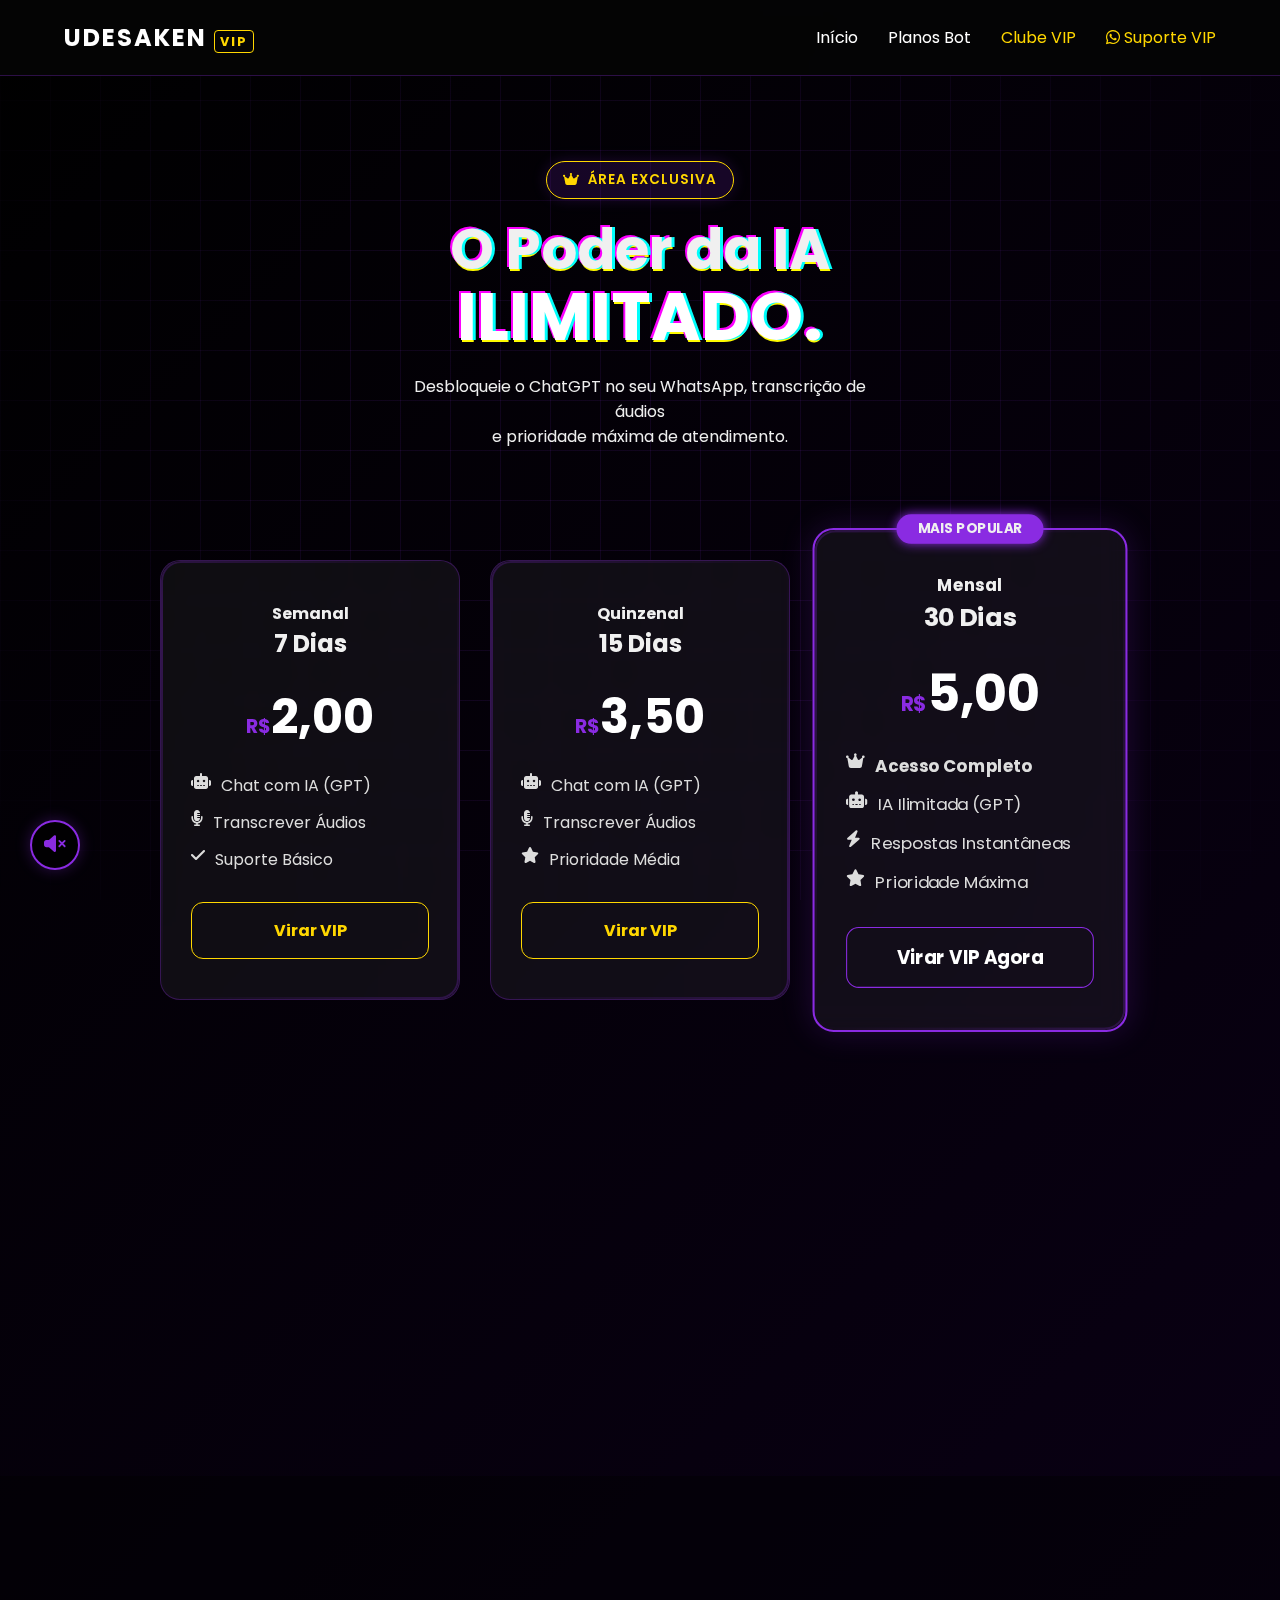
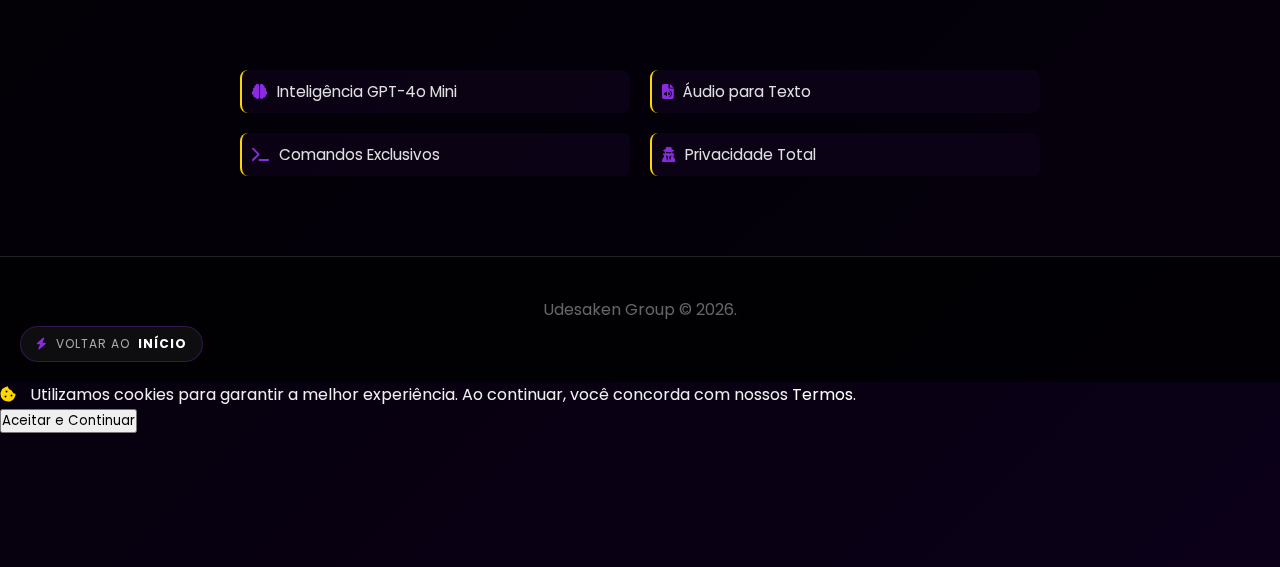
<file: index.html>
<!DOCTYPE html>
<html lang="pt-br">
<head>
    <meta charset="UTF-8">
    <meta name="viewport" content="width=device-width, initial-scale=1.0">
    <title>Clube VIP — Udesaken 2026</title>
    <link href="https://fonts.googleapis.com/css2?family=Poppins:wght@300;400;600;700&display=swap" rel="stylesheet">
    <link rel="stylesheet" href="https://cdnjs.cloudflare.com/ajax/libs/font-awesome/6.4.0/css/all.min.css">
    
    <link rel="stylesheet" href="../style.css">

    <meta name="theme-color" content="#FFD700">
</head>
<body>

    <header>
        <div class="logo">
            <a href="/">Udesaken <span style="font-size:0.8rem; border:1px solid #FFD700; color: #FFD700; padding: 2px 5px; border-radius: 4px;">VIP</span></a>
        </div>
        <nav>
            <ul class="nav-links">
                <div class="close-btn-mobile"><i class="fas fa-times"></i></div>
                <li><a href="/">Início</a></li>
                <li><a href="/planos">Planos Bot</a></li>
                <li><a href="/vip" class="active" style="color: #FFD700;">Clube VIP</a></li>
                <li><a href="https://wa.me/447907210802" class="btn-header" style="border-color: #FFD700; color: #FFD700;"><i class="fab fa-whatsapp"></i> Suporte VIP</a></li>
            </ul>
            <div class="hamburger">
                <i class="fas fa-bars"></i>
            </div>
        </nav>
    </header>

    <section class="hero" style="min-height: 60vh; padding-top: 100px;">
        <div class="hero-content" style="text-align: center; width: 100%;">
            <div class="badge-news" style="margin: 0 auto 20px auto; border-color: #FFD700; color: #FFD700;">
                <i class="fas fa-crown"></i> Área Exclusiva
            </div>
            
            <h1 class="hidden delay-100">
                O Poder da IA<br>
                <span class="text-gold" style="font-size: 1.2em;">ILIMITADO.</span>
            </h1>
            
            <p class="hidden delay-200" style="margin: 0 auto 30px auto; color: #eee;">
                Desbloqueie o ChatGPT no seu WhatsApp, transcrição de áudios<br>
                e prioridade máxima de atendimento.
            </p>
        </div>
    </section>

    <section class="section-padding pricing-section" style="padding-top: 0;">
        
        <div class="pricing-grid">
            
            <div class="price-card vip-style hidden delay-100">
                <div class="price-header">
                    <h4>Semanal</h4>
                    <h2>7 Dias</h2>
                </div>
                <div class="price-value text-gold">
                    <span class="currency">R$</span>2,00
                </div>
                <ul class="price-features">
                    <li><i class="fas fa-robot text-gold"></i> Chat com IA (GPT)</li>
                    <li><i class="fas fa-microphone-alt text-gold"></i> Transcrever Áudios</li>
                    <li><i class="fas fa-check text-gold"></i> Suporte Básico</li>
                </ul>
                <a href="https://wa.me/447907210802?text=Ola%20Udesaken!%20Quero%20ser%20VIP%20Semanal" target="_blank" class="btn-price btn-vip">
                    Virar VIP
                </a>
            </div>

            <div class="price-card vip-style hidden delay-200">
                <div class="price-header">
                    <h4>Quinzenal</h4>
                    <h2>15 Dias</h2>
                </div>
                <div class="price-value text-gold">
                    <span class="currency">R$</span>3,50
                </div>
                <ul class="price-features">
                    <li><i class="fas fa-robot text-gold"></i> Chat com IA (GPT)</li>
                    <li><i class="fas fa-microphone-alt text-gold"></i> Transcrever Áudios</li>
                    <li><i class="fas fa-star text-gold"></i> Prioridade Média</li>
                </ul>
                <a href="https://wa.me/447907210802?text=Ola%20Udesaken!%20Quero%20ser%20VIP%20Quinzenal" target="_blank" class="btn-price btn-vip">
                    Virar VIP
                </a>
            </div>
            
            <div class="price-card popular gold-theme hidden delay-300" style="transform: scale(1.05);">
                <div class="badge badge-gold">Mais Popular</div>
                <div class="price-header">
                    <h4>Mensal</h4>
                    <h2>30 Dias</h2>
                </div>
                <div class="price-value text-gold">
                    <span class="currency">R$</span>5,00
                </div>
                <ul class="price-features">
                    <li><i class="fas fa-crown text-gold"></i> <strong>Acesso Completo</strong></li>
                    <li><i class="fas fa-robot text-gold"></i> IA Ilimitada (GPT)</li>
                    <li><i class="fas fa-bolt text-gold"></i> Respostas Instantâneas</li>
                    <li><i class="fas fa-star text-gold"></i> Prioridade Máxima</li>
                </ul>
                <a href="https://wa.me/447907210802?text=Ola%20Udesaken!%20Quero%20ser%20VIP%20Mensal" target="_blank" class="btn-price btn-glow-gold" style="font-size: 1.1rem;">
                    Virar VIP Agora
                </a>
            </div>

            <div class="price-card vip-style hidden delay-300" style="background: rgba(0,0,0,0.6);">
                <div class="card-icon" style="font-size: 2.5rem; color: #FFD700; margin-bottom: 20px;">
                    <i class="fas fa-gem"></i>
                </div>
                <h3 style="color: white; font-size: 1.3rem;">Por que VIP?</h3>
                <p style="font-size: 0.9rem; margin-top: 15px; line-height: 1.6;">
                    O Clube VIP não é apenas um plano, é uma experiência. Tenha o poder da IA mais avançada do mundo na palma da sua mão, sem limites e sem anúncios.
                </p>
            </div>

        </div>
    </section>

    <section class="section-padding" style="background: rgba(0,0,0,0.4);">
        <div class="section-header hidden">
            <h2 class="text-gold">Recursos de Elite</h2>
            <div class="line gold-line"></div>
        </div>
        <div class="premium-features" style="max-width: 800px; margin: 0 auto; display: grid; grid-template-columns: 1fr 1fr; gap: 20px;">
            <li style="border-left-color: #FFD700;"><i class="fas fa-brain text-gold"></i> Inteligência GPT-4o Mini</li>
            <li style="border-left-color: #FFD700;"><i class="fas fa-file-audio text-gold"></i> Áudio para Texto</li>
            <li style="border-left-color: #FFD700;"><i class="fas fa-terminal text-gold"></i> Comandos Exclusivos</li>
            <li style="border-left-color: #FFD700;"><i class="fas fa-user-secret text-gold"></i> Privacidade Total</li>
        </div>
    </section>

    <footer>
        <div style="margin-bottom: 20px;">
            <p>Udesaken Group &copy; 2026.</p>
        </div>
        <a href="/" class="powered-badge">
            <i class="fas fa-bolt"></i> Voltar ao <strong>Início</strong>
        </a>
    </footer>

    <div id="cookieBanner" class="cookie-consent">
        <div class="cookie-text">
            <i class="fas fa-cookie-bite" style="color: #FFD700; margin-right: 10px;"></i>
            Utilizamos cookies para garantir a melhor experiência. Ao continuar, você concorda com nossos <a href="/termos">Termos</a>.
        </div>
        <button id="btnAccept" class="btn-accept">Aceitar e Continuar</button>
    </div>

    <div class="music-widget">
        <audio id="bg-audio" loop>
            <source src="../musicusk.mp3?v=2" type="audio/mpeg">
        </audio>
        <div class="music-btn" onclick="toggleMusic()" title="Ligar Som">
            <div class="waves"><span></span><span></span><span></span><span></span></div>
            <i class="fas fa-volume-mute" id="music-icon"></i>
        </div>
    </div>

    <script type="module" src="../script.js"></script>
    
    <script>
        // --- 1. LÓGICA DO MENU ---
        const hamburger = document.querySelector('.hamburger');
        const navLinks = document.querySelector('.nav-links');
        const closeBtn = document.querySelector('.close-btn-mobile');
        
        if(hamburger) hamburger.addEventListener('click', () => navLinks.classList.toggle('active'));
        if(closeBtn) closeBtn.addEventListener('click', () => navLinks.classList.remove('active'));
        
        // --- 2. ANIMAÇÕES ---
        const observer = new IntersectionObserver((entries) => {
            entries.forEach((entry) => { if (entry.isIntersecting) entry.target.classList.add('show'); });
        });
        document.querySelectorAll('.hidden').forEach((el) => observer.observe(el));

        // --- 3. COOKIES ---
        const cookieBanner = document.getElementById('cookieBanner');
        const btnAccept = document.getElementById('btnAccept');

        if (!localStorage.getItem('udesaken_cookies')) {
            setTimeout(() => {
                if(cookieBanner) cookieBanner.classList.add('active');
            }, 2000);
        }

        if(btnAccept) {
            btnAccept.addEventListener('click', () => {
                localStorage.setItem('udesaken_cookies', 'accepted');
                if(cookieBanner) cookieBanner.classList.remove('active');
            });
        }

        // --- 4. MÚSICA (Cópia da lógica principal para garantir funcionamento) ---
        window.toggleMusic = function() {
            const audio = document.getElementById('bg-audio');
            const btn = document.querySelector('.music-btn');
            const icon = document.getElementById('music-icon');
            
            if(!audio) return;

            try { audio.volume = 0.3; } catch (e) {}

            if (audio.paused) {
                audio.play().then(() => {
                    btn.classList.add('playing');
                    btn.title = "Pausar";
                    if(icon) icon.className = ''; 
                }).catch(e => console.log("Interação necessária"));
            } else {
                audio.pause();
                btn.classList.remove('playing');
                btn.title = "Tocar";
                if(icon) icon.className = 'fas fa-volume-mute';
            }
        }
    </script>
</body>
</html>
</file>
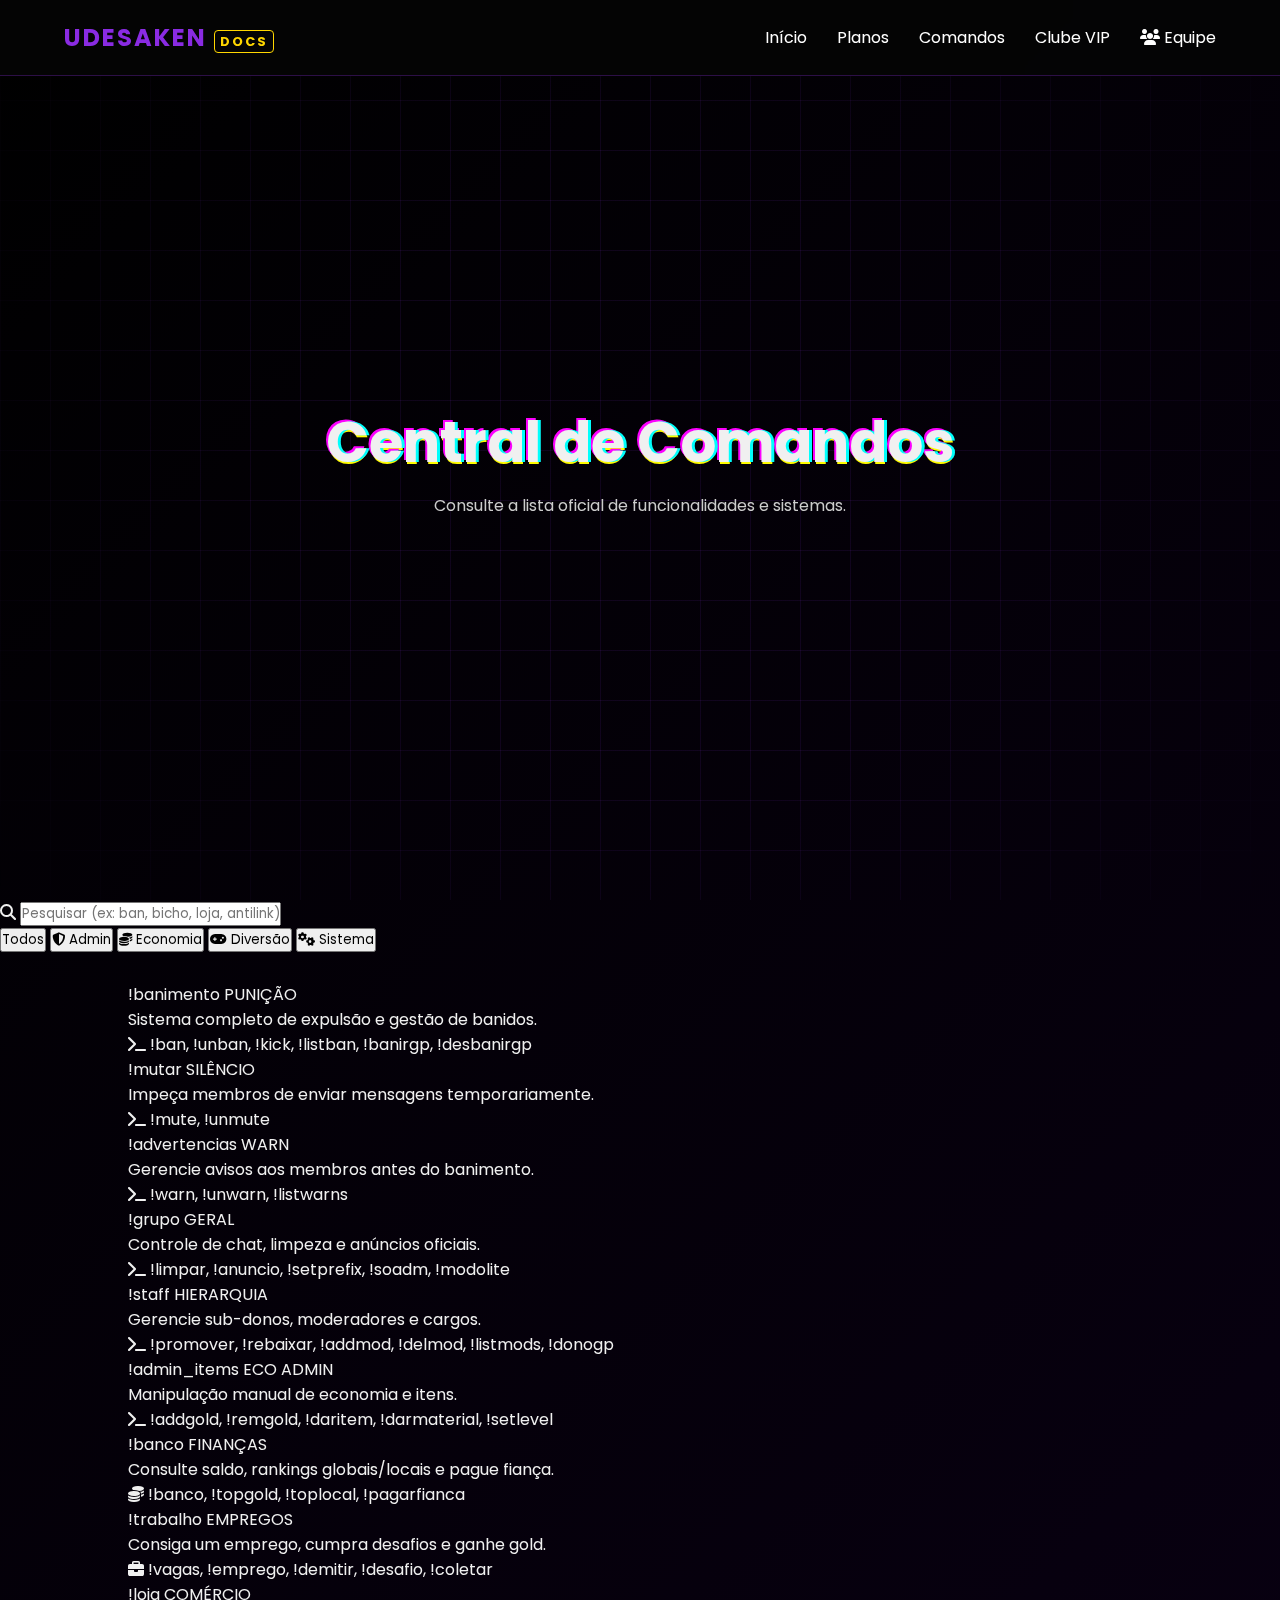
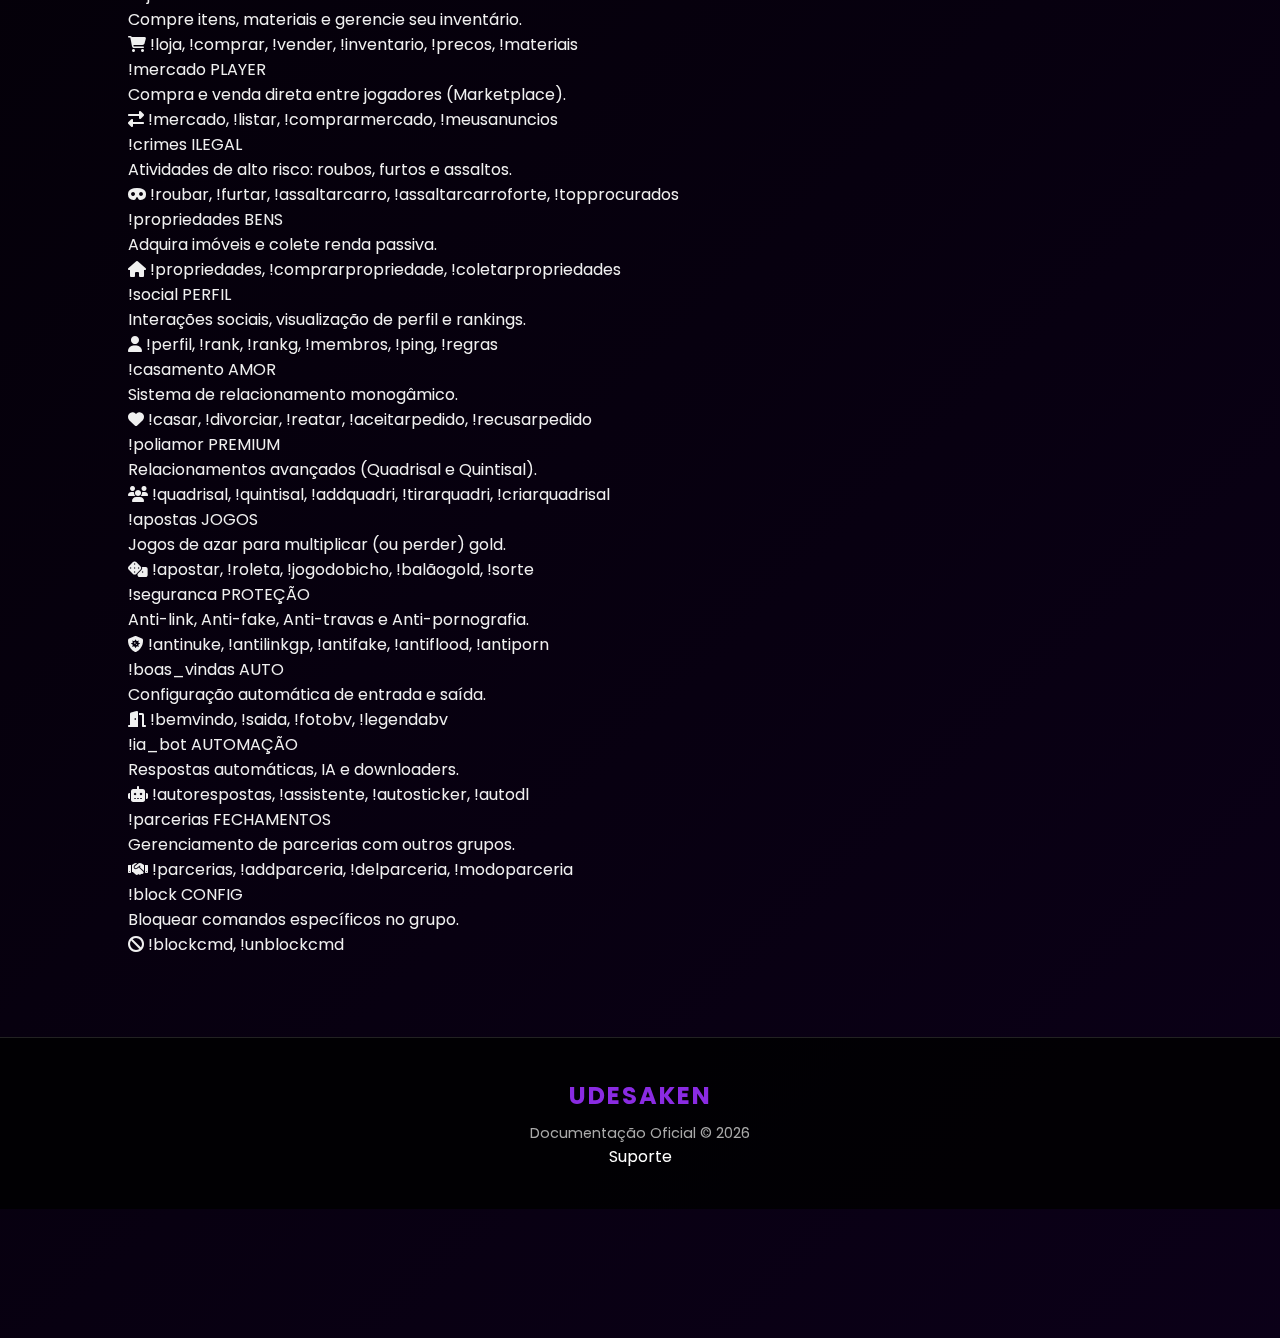
<file: comandos/index.html>
<!DOCTYPE html>
<html lang="pt-br">
<head>
    <meta charset="UTF-8">
    <meta name="viewport" content="width=device-width, initial-scale=1.0">
    <title>Comandos — Udesaken 2026</title>
    
    <link rel="icon" type="image/png" href="../udesaken-main.png">
    <link href="https://fonts.googleapis.com/css2?family=Poppins:wght@300;400;600;700&display=swap" rel="stylesheet">
    <link rel="stylesheet" href="https://cdnjs.cloudflare.com/ajax/libs/font-awesome/6.4.0/css/all.min.css">

    <link rel="stylesheet" href="../style.css">

    <meta name="theme-color" content="#FFD700">
</head>
<body>

    <header>
        <div class="logo">
            Udesaken <span style="color:#FFD700; font-size:0.8rem; border:1px solid #FFD700; padding: 2px 5px; border-radius: 4px;">DOCS</span>
        </div>
        <nav>
            <ul class="nav-links">
                <div class="close-btn-mobile"><i class="fas fa-times"></i></div>
                
                <li><a href="/">Início</a></li>
                <li><a href="/planos">Planos</a></li>
                <li><a href="/comandos" class="active">Comandos</a></li>
                <li><a href="/vip">Clube VIP</a></li>
                
                <li>
                    <a href="/equipe" class="btn-team">
                        <i class="fas fa-users"></i> Equipe
                    </a>
                </li>
            </ul>
            <div class="hamburger">
                <i class="fas fa-bars"></i>
            </div>
        </nav>
    </header>

    <section class="hero hero-small">
       <div class="hero-content" style="text-align: center; margin: 0 auto; padding-top: 40px;">
            <h1 class="text-gradient-gold">Central de Comandos</h1>
            <p style="color: #ccc; max-width: 600px; margin: 10px auto;">
                Consulte a lista oficial de funcionalidades e sistemas.
            </p>
        </div> 
    </section>

    <section class="search-section">
        <div class="search-wrapper">
            <i class="fas fa-search search-icon"></i>
            <input type="text" id="cmdSearch" placeholder="Pesquisar (ex: ban, bicho, loja, antilink)...">
        </div>

        <div class="filter-buttons">
            <button class="btn-filter active" data-filter="all">Todos</button>
            <button class="btn-filter" data-filter="adm"><i class="fas fa-shield-alt"></i> Admin</button>
            <button class="btn-filter" data-filter="eco"><i class="fas fa-coins"></i> Economia</button>
            <button class="btn-filter" data-filter="fun"><i class="fas fa-gamepad"></i> Diversão</button>
            <button class="btn-filter" data-filter="sys"><i class="fas fa-cogs"></i> Sistema</button>
        </div>
    </section>

    <section class="section-padding" style="padding-top: 30px;">
        <div class="commands-grid" id="commandsContainer">

            <div class="cmd-card" data-category="adm">
                <div class="cmd-header">
                    <span class="cmd-prefix">!</span>banimento
                    <span class="badge-tag adm">PUNIÇÃO</span>
                </div>
                <p class="cmd-desc">Sistema completo de expulsão e gestão de banidos.</p>
                <div class="cmd-usage">
                    <i class="fas fa-terminal"></i> <code>!ban, !unban, !kick, !listban, !banirgp, !desbanirgp</code>
                </div>
            </div>

            <div class="cmd-card" data-category="adm">
                <div class="cmd-header">
                    <span class="cmd-prefix">!</span>mutar
                    <span class="badge-tag adm">SILÊNCIO</span>
                </div>
                <p class="cmd-desc">Impeça membros de enviar mensagens temporariamente.</p>
                <div class="cmd-usage">
                    <i class="fas fa-terminal"></i> <code>!mute, !unmute</code>
                </div>
            </div>

            <div class="cmd-card" data-category="adm">
                <div class="cmd-header">
                    <span class="cmd-prefix">!</span>advertencias
                    <span class="badge-tag adm">WARN</span>
                </div>
                <p class="cmd-desc">Gerencie avisos aos membros antes do banimento.</p>
                <div class="cmd-usage">
                    <i class="fas fa-terminal"></i> <code>!warn, !unwarn, !listwarns</code>
                </div>
            </div>

            <div class="cmd-card" data-category="adm">
                <div class="cmd-header">
                    <span class="cmd-prefix">!</span>grupo
                    <span class="badge-tag adm">GERAL</span>
                </div>
                <p class="cmd-desc">Controle de chat, limpeza e anúncios oficiais.</p>
                <div class="cmd-usage">
                    <i class="fas fa-terminal"></i> <code>!limpar, !anuncio, !setprefix, !soadm, !modolite</code>
                </div>
            </div>

            <div class="cmd-card" data-category="adm">
                <div class="cmd-header">
                    <span class="cmd-prefix">!</span>staff
                    <span class="badge-tag adm">HIERARQUIA</span>
                </div>
                <p class="cmd-desc">Gerencie sub-donos, moderadores e cargos.</p>
                <div class="cmd-usage">
                    <i class="fas fa-terminal"></i> <code>!promover, !rebaixar, !addmod, !delmod, !listmods, !donogp</code>
                </div>
            </div>

             <div class="cmd-card" data-category="adm">
                <div class="cmd-header">
                    <span class="cmd-prefix">!</span>admin_items
                    <span class="badge-tag adm">ECO ADMIN</span>
                </div>
                <p class="cmd-desc">Manipulação manual de economia e itens.</p>
                <div class="cmd-usage">
                    <i class="fas fa-terminal"></i> <code>!addgold, !remgold, !daritem, !darmaterial, !setlevel</code>
                </div>
            </div>

            <div class="cmd-card" data-category="eco">
                <div class="cmd-header">
                    <span class="cmd-prefix">!</span>banco
                    <span class="badge-tag eco">FINANÇAS</span>
                </div>
                <p class="cmd-desc">Consulte saldo, rankings globais/locais e pague fiança.</p>
                <div class="cmd-usage">
                    <i class="fas fa-coins"></i> <code>!banco, !topgold, !toplocal, !pagarfianca</code>
                </div>
            </div>

            <div class="cmd-card" data-category="eco">
                <div class="cmd-header">
                    <span class="cmd-prefix">!</span>trabalho
                    <span class="badge-tag eco">EMPREGOS</span>
                </div>
                <p class="cmd-desc">Consiga um emprego, cumpra desafios e ganhe gold.</p>
                <div class="cmd-usage">
                    <i class="fas fa-briefcase"></i> <code>!vagas, !emprego, !demitir, !desafio, !coletar</code>
                </div>
            </div>

            <div class="cmd-card" data-category="eco">
                <div class="cmd-header">
                    <span class="cmd-prefix">!</span>loja
                    <span class="badge-tag eco">COMÉRCIO</span>
                </div>
                <p class="cmd-desc">Compre itens, materiais e gerencie seu inventário.</p>
                <div class="cmd-usage">
                    <i class="fas fa-shopping-cart"></i> <code>!loja, !comprar, !vender, !inventario, !precos, !materiais</code>
                </div>
            </div>
            
            <div class="cmd-card" data-category="eco">
                <div class="cmd-header">
                    <span class="cmd-prefix">!</span>mercado
                    <span class="badge-tag eco">PLAYER</span>
                </div>
                <p class="cmd-desc">Compra e venda direta entre jogadores (Marketplace).</p>
                <div class="cmd-usage">
                    <i class="fas fa-exchange-alt"></i> <code>!mercado, !listar, !comprarmercado, !meusanuncios</code>
                </div>
            </div>

            <div class="cmd-card" data-category="eco">
                <div class="cmd-header">
                    <span class="cmd-prefix">!</span>crimes
                    <span class="badge-tag eco">ILEGAL</span>
                </div>
                <p class="cmd-desc">Atividades de alto risco: roubos, furtos e assaltos.</p>
                <div class="cmd-usage">
                    <i class="fas fa-mask"></i> <code>!roubar, !furtar, !assaltarcarro, !assaltarcarroforte, !topprocurados</code>
                </div>
            </div>

            <div class="cmd-card" data-category="eco">
                <div class="cmd-header">
                    <span class="cmd-prefix">!</span>propriedades
                    <span class="badge-tag eco">BENS</span>
                </div>
                <p class="cmd-desc">Adquira imóveis e colete renda passiva.</p>
                <div class="cmd-usage">
                    <i class="fas fa-home"></i> <code>!propriedades, !comprarpropriedade, !coletarpropriedades</code>
                </div>
            </div>

            <div class="cmd-card" data-category="fun">
                <div class="cmd-header">
                    <span class="cmd-prefix">!</span>social
                    <span class="badge-tag fun">PERFIL</span>
                </div>
                <p class="cmd-desc">Interações sociais, visualização de perfil e rankings.</p>
                <div class="cmd-usage">
                    <i class="fas fa-user"></i> <code>!perfil, !rank, !rankg, !membros, !ping, !regras</code>
                </div>
            </div>

            <div class="cmd-card" data-category="fun">
                <div class="cmd-header">
                    <span class="cmd-prefix">!</span>casamento
                    <span class="badge-tag fun">AMOR</span>
                </div>
                <p class="cmd-desc">Sistema de relacionamento monogâmico.</p>
                <div class="cmd-usage">
                    <i class="fas fa-heart"></i> <code>!casar, !divorciar, !reatar, !aceitarpedido, !recusarpedido</code>
                </div>
            </div>

            <div class="cmd-card" data-category="fun">
                <div class="cmd-header">
                    <span class="cmd-prefix">!</span>poliamor
                    <span class="badge-tag fun">PREMIUM</span>
                </div>
                <p class="cmd-desc">Relacionamentos avançados (Quadrisal e Quintisal).</p>
                <div class="cmd-usage">
                    <i class="fas fa-users"></i> <code>!quadrisal, !quintisal, !addquadri, !tirarquadri, !criarquadrisal</code>
                </div>
            </div>

            <div class="cmd-card" data-category="fun">
                <div class="cmd-header">
                    <span class="cmd-prefix">!</span>apostas
                    <span class="badge-tag fun">JOGOS</span>
                </div>
                <p class="cmd-desc">Jogos de azar para multiplicar (ou perder) gold.</p>
                <div class="cmd-usage">
                    <i class="fas fa-dice"></i> <code>!apostar, !roleta, !jogodobicho, !balãogold, !sorte</code>
                </div>
            </div>

            <div class="cmd-card" data-category="sys">
                <div class="cmd-header">
                    <span class="cmd-prefix">!</span>seguranca
                    <span class="badge-tag sys">PROTEÇÃO</span>
                </div>
                <p class="cmd-desc">Anti-link, Anti-fake, Anti-travas e Anti-pornografia.</p>
                <div class="cmd-usage">
                    <i class="fas fa-shield-virus"></i> <code>!antinuke, !antilinkgp, !antifake, !antiflood, !antiporn</code>
                </div>
            </div>

            <div class="cmd-card" data-category="sys">
                <div class="cmd-header">
                    <span class="cmd-prefix">!</span>boas_vindas
                    <span class="badge-tag sys">AUTO</span>
                </div>
                <p class="cmd-desc">Configuração automática de entrada e saída.</p>
                <div class="cmd-usage">
                    <i class="fas fa-door-open"></i> <code>!bemvindo, !saida, !fotobv, !legendabv</code>
                </div>
            </div>

            <div class="cmd-card" data-category="sys">
                <div class="cmd-header">
                    <span class="cmd-prefix">!</span>ia_bot
                    <span class="badge-tag sys">AUTOMAÇÃO</span>
                </div>
                <p class="cmd-desc">Respostas automáticas, IA e downloaders.</p>
                <div class="cmd-usage">
                    <i class="fas fa-robot"></i> <code>!autorespostas, !assistente, !autosticker, !autodl</code>
                </div>
            </div>

            <div class="cmd-card" data-category="sys">
                <div class="cmd-header">
                    <span class="cmd-prefix">!</span>parcerias
                    <span class="badge-tag sys">FECHAMENTOS</span>
                </div>
                <p class="cmd-desc">Gerenciamento de parcerias com outros grupos.</p>
                <div class="cmd-usage">
                    <i class="fas fa-handshake"></i> <code>!parcerias, !addparceria, !delparceria, !modoparceria</code>
                </div>
            </div>

            <div class="cmd-card" data-category="sys">
                <div class="cmd-header">
                    <span class="cmd-prefix">!</span>block
                    <span class="badge-tag sys">CONFIG</span>
                </div>
                <p class="cmd-desc">Bloquear comandos específicos no grupo.</p>
                <div class="cmd-usage">
                    <i class="fas fa-ban"></i> <code>!blockcmd, !unblockcmd</code>
                </div>
            </div>

        </div>
    </section>
            
    <footer>
        <div class="footer-container">
            <div class="footer-col">
                <div class="logo" style="margin-bottom: 10px;">Udesaken</div>
                <p style="color: #aaa; font-size: 0.9rem;">Documentação Oficial &copy; 2026</p>
            </div>
            <div class="footer-col">
                <a href="https://wa.me/447907210802" class="btn-team" style="justify-content:center;">Suporte</a>
            </div>
        </div>
    </footer>

    <script type="module" src="../script.js"></script>
    
    <script>
        document.addEventListener('DOMContentLoaded', () => {
            
            // --- MENU MOBILE ---
            const hamburger = document.querySelector('.hamburger');
            const navLinks = document.querySelector('.nav-links');
            const closeBtn = document.querySelector('.close-btn-mobile');

            if(hamburger) {
                hamburger.addEventListener('click', () => navLinks.classList.toggle('active'));
            }
            if(closeBtn) {
                closeBtn.addEventListener('click', () => navLinks.classList.remove('active'));
            }

            // --- BUSCA E FILTROS ---
            const searchInput = document.getElementById('cmdSearch');
            const filterBtns = document.querySelectorAll('.btn-filter');
            const cards = document.querySelectorAll('.cmd-card');

            // Clique no botão de categoria
            filterBtns.forEach(btn => {
                btn.addEventListener('click', () => {
                    // Remove active de todos
                    filterBtns.forEach(b => b.classList.remove('active'));
                    // Adiciona active no clicado
                    btn.classList.add('active');
                    
                    const filter = btn.getAttribute('data-filter');
                    filterCards(filter, searchInput.value);
                });
            });

            // Digitar na busca
            searchInput.addEventListener('input', (e) => {
                const activeBtn = document.querySelector('.btn-filter.active');
                const activeCategory = activeBtn ? activeBtn.getAttribute('data-filter') : 'all';
                filterCards(activeCategory, e.target.value);
            });

            function filterCards(category, searchText) {
                const text = searchText.toLowerCase();

                cards.forEach(card => {
                    const cardCat = card.getAttribute('data-category');
                    // Pega todo o texto do card (Título + Descrição + Códigos)
                    const cardContent = card.innerText.toLowerCase();
                    
                    const matchCategory = (category === 'all') || (cardCat === category);
                    const matchText = cardContent.includes(text);

                    if (matchCategory && matchText) {
                        card.style.display = 'block';
                        // Efeito suave ao aparecer
                        card.style.animation = 'fadeIn 0.4s ease';
                    } else {
                        card.style.display = 'none';
                    }
                });
            }
        });
    </script>
</body>
</html>
</file>
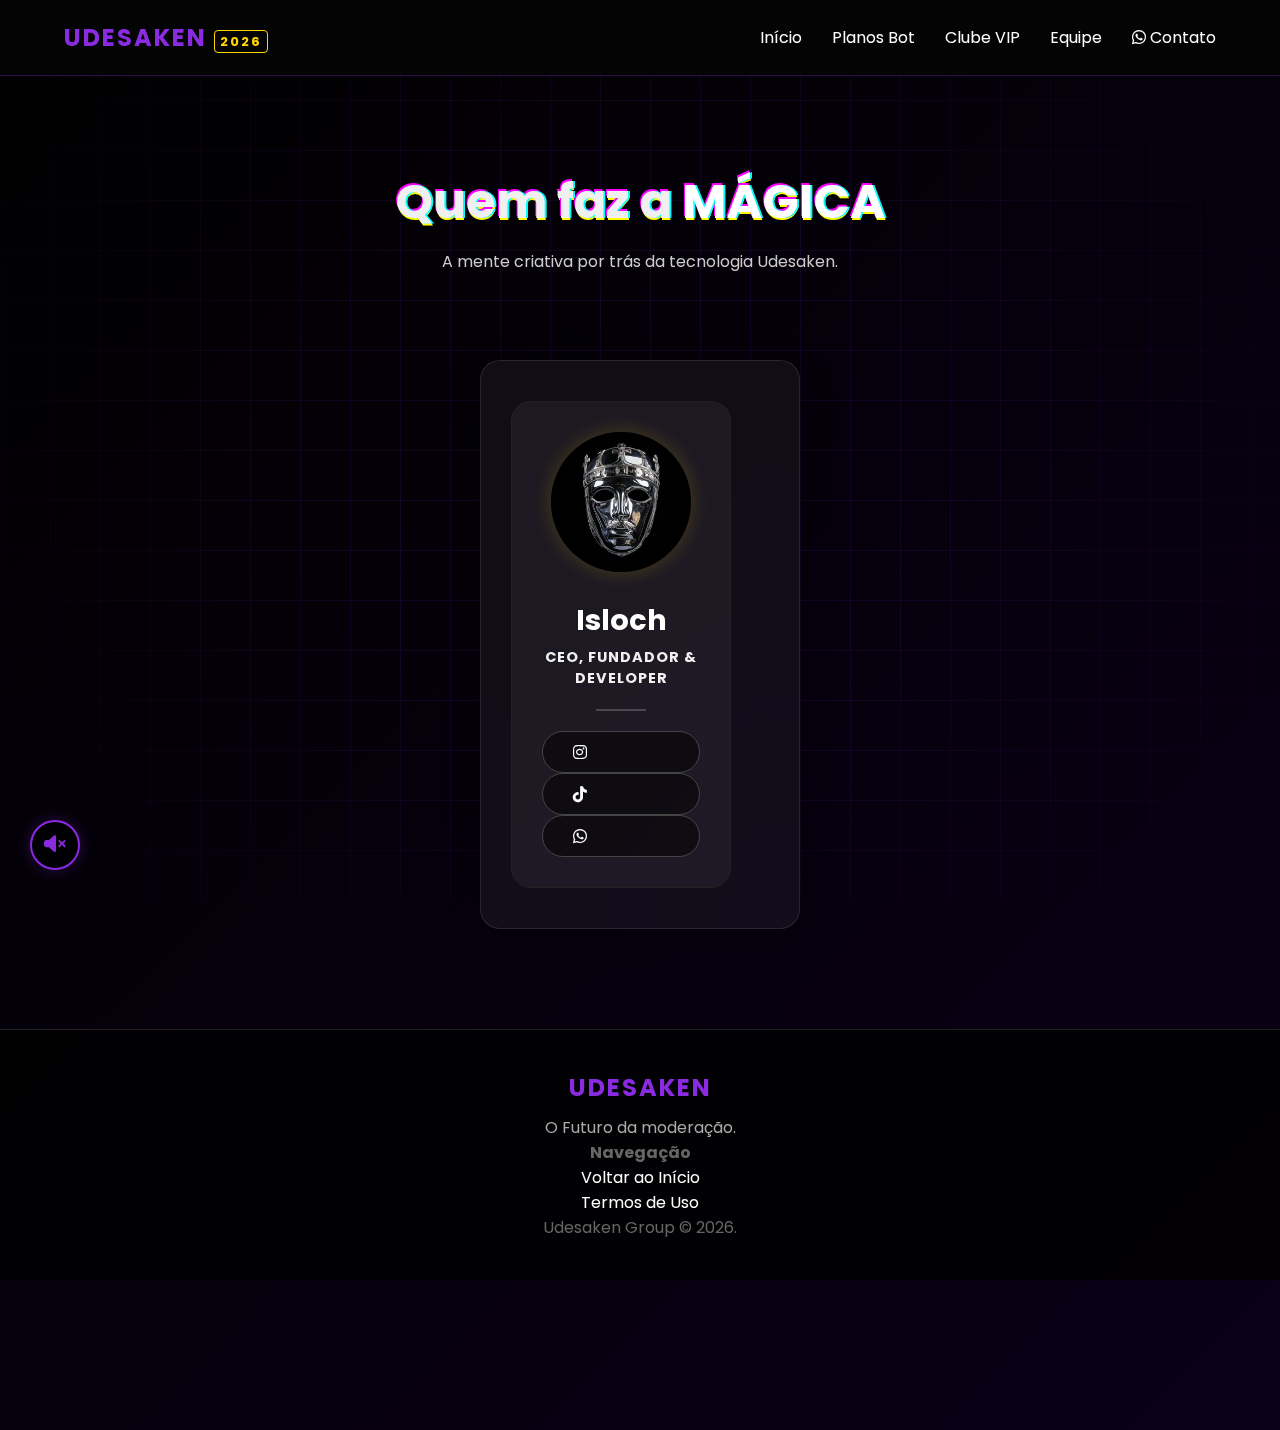
<file: equipe/index.html>
<!DOCTYPE html>
<html lang="pt-br">
<head>
    <meta charset="UTF-8">
    <meta name="viewport" content="width=device-width, initial-scale=1.0">
    <title>Equipe — Udesaken</title>
    
    <meta property="og:title" content="Equipe Udesaken">
    <meta property="og:description" content="Conheça a liderança por trás da tecnologia.">
    <meta property="og:image" content="https://udesaken.site/hero-poster.png">

    <link href="https://fonts.googleapis.com/css2?family=Poppins:wght@300;400;600;700&display=swap" rel="stylesheet">
    <link rel="stylesheet" href="https://cdnjs.cloudflare.com/ajax/libs/font-awesome/6.4.0/css/all.min.css">

    <link rel="icon" type="image/png" href="../hero-poster.png">
    <link rel="stylesheet" href="../style.css">

    <meta name="theme-color" content="#FFD700">
    
    <style>
        /* Ajuste fino para o Glassmorphism do cartão de equipe */
        .glass-card {
            background: rgba(255, 255, 255, 0.05); /* Vidro mais leve */
            backdrop-filter: blur(20px);
            -webkit-backdrop-filter: blur(20px);
            border: 1px solid rgba(255, 255, 255, 0.1);
            box-shadow: 0 8px 32px 0 rgba(0, 0, 0, 0.37);
            border-radius: 20px;
            transition: 0.4s ease;
        }
        .glass-card:hover {
            border-color: var(--gold);
            transform: translateY(-10px);
            box-shadow: 0 15px 40px rgba(255, 215, 0, 0.15);
            background: rgba(255, 255, 255, 0.08);
        }
    </style>
</head>
<body>

    <div class="new-year-particles">
        <span></span><span></span><span></span><span></span><span></span>
        <span></span><span></span><span></span><span></span><span></span>
    </div>

    <header>
        <div class="logo">
            Udesaken <span style="color:#FFD700; font-size:0.8rem; border:1px solid #FFD700; padding: 2px 5px; border-radius: 4px;">2026</span>
        </div>
        <nav>
            <ul class="nav-links">
                <div class="close-btn-mobile"><i class="fas fa-times"></i></div>
                <li><a href="../">Início</a></li>
                <li><a href="../planos">Planos Bot</a></li>
                <li><a href="../vip">Clube VIP</a></li>
                <li><a href="#" class="active">Equipe</a></li>
                <li><a href="https://wa.me/447907210802" class="btn-header"><i class="fab fa-whatsapp"></i> Contato</a></li>
            </ul>
            <div class="hamburger">
                <i class="fas fa-bars"></i>
            </div>
        </nav>
    </header>

    <section class="hero" style="min-height: 40vh; padding-top: 120px; flex-direction: column; justify-content: center; text-align: center;">
        <div class="hero-content" style="max-width: 800px;">
            <h1 class="hidden delay-100" style="font-size: 3rem;">
                Quem faz a <span class="text-gold">MÁGICA</span>
            </h1>
            <p class="hidden delay-200" style="margin-top: 10px; color: #ccc;">
                A mente criativa por trás da tecnologia Udesaken.
            </p>
        </div> 
    </section>

    <section class="section-padding" style="padding-top: 0; padding-bottom: 100px;">
        <div class="team-wrapper" style="justify-content: center;">
            
            <div class="glass-card hidden delay-300" style="width: 320px; padding: 40px 30px; text-align: center;">
                <div class="team-member">
                    <img src="../islo.jpg" alt="CEO Islo" class="team-photo" style="width: 140px; height: 140px; margin-bottom: 20px; border: 3px solid var(--gold); box-shadow: 0 0 20px rgba(255, 215, 0, 0.2);">
                    
                    <h2 style="color: white; font-size: 1.8rem; margin-bottom: 5px;">Isloch</h2>
                    <p class="text-gold" style="font-weight: 700; letter-spacing: 1px; font-size: 0.9rem; margin-bottom: 20px; text-transform: uppercase;">
                        CEO, Fundador & Developer
                    </p>
                    
                    <div style="width: 50px; height: 2px; background: rgba(255,255,255,0.2); margin: 0 auto 20px;"></div>

                    <div class="social-grid" style="gap: 15px;">
                        
                        <a href="https://instagram.com/isloch_" target="_blank" class="social-btn insta" title="Instagram">
                            <i class="fab fa-instagram"></i>
                        </a>
                        
                        <a href="https://tiktok.com/@isloch_" target="_blank" class="social-btn tiktok" title="TikTok">
                            <i class="fab fa-tiktok"></i>
                        </a>

                        <a href="https://wa.me/447907210802" target="_blank" class="social-btn whats" title="WhatsApp">
                            <i class="fab fa-whatsapp"></i>
                        </a>

                    </div>
                </div>
            </div>

        </div>
    </section>

    <footer>
        <div class="footer-container">
            <div class="footer-col">
                <div class="logo">Udesaken</div>
                <p style="color: #aaa; margin-top: 10px;">O Futuro da moderação.</p>
            </div>
            <div class="footer-col">
                <h4>Navegação</h4>
                <ul class="footer-links">
                    <li><a href="../">Voltar ao Início</a></li>
                    <li><a href="../termos">Termos de Uso</a></li>
                </ul>
            </div>
        </div>
        <div class="copyright">
            <p>Udesaken Group &copy; 2026.</p>
        </div>
    </footer>

    <div class="music-widget">
        <audio id="bg-audio" loop><source src="../musicusk.mp3" type="audio/mpeg"></audio>
        <div class="music-btn" onclick="toggleMusic()">
            <div class="waves"><span></span><span></span><span></span><span></span></div>
            <i class="fas fa-volume-mute" id="music-icon"></i>
        </div>
    </div>

    <script type="module" src="../script.js"></script>
    
    <script>
        document.addEventListener('DOMContentLoaded', () => {
            const hamburger = document.querySelector('.hamburger');
            const navLinks = document.querySelector('.nav-links');
            const closeBtn = document.querySelector('.close-btn-mobile');
            
            function toggleMenu() { navLinks.classList.toggle('active'); }
            if(hamburger) hamburger.addEventListener('click', toggleMenu);
            if(closeBtn) closeBtn.addEventListener('click', toggleMenu);

            const observer = new IntersectionObserver((entries) => {
                entries.forEach((entry) => {
                    if (entry.isIntersecting) entry.target.classList.add('show');
                });
            });
            document.querySelectorAll('.hidden').forEach((el) => observer.observe(el));
        });

        window.toggleMusic = function() {
            const audio = document.getElementById('bg-audio');
            const btn = document.querySelector('.music-btn');
            const icon = document.getElementById('music-icon');
            if(audio.paused) {
                audio.play(); btn.classList.add('playing'); icon.className = '';
            } else {
                audio.pause(); btn.classList.remove('playing'); icon.className = 'fas fa-volume-mute';
            }
        }
    </script>
</body>
</html>
</file>
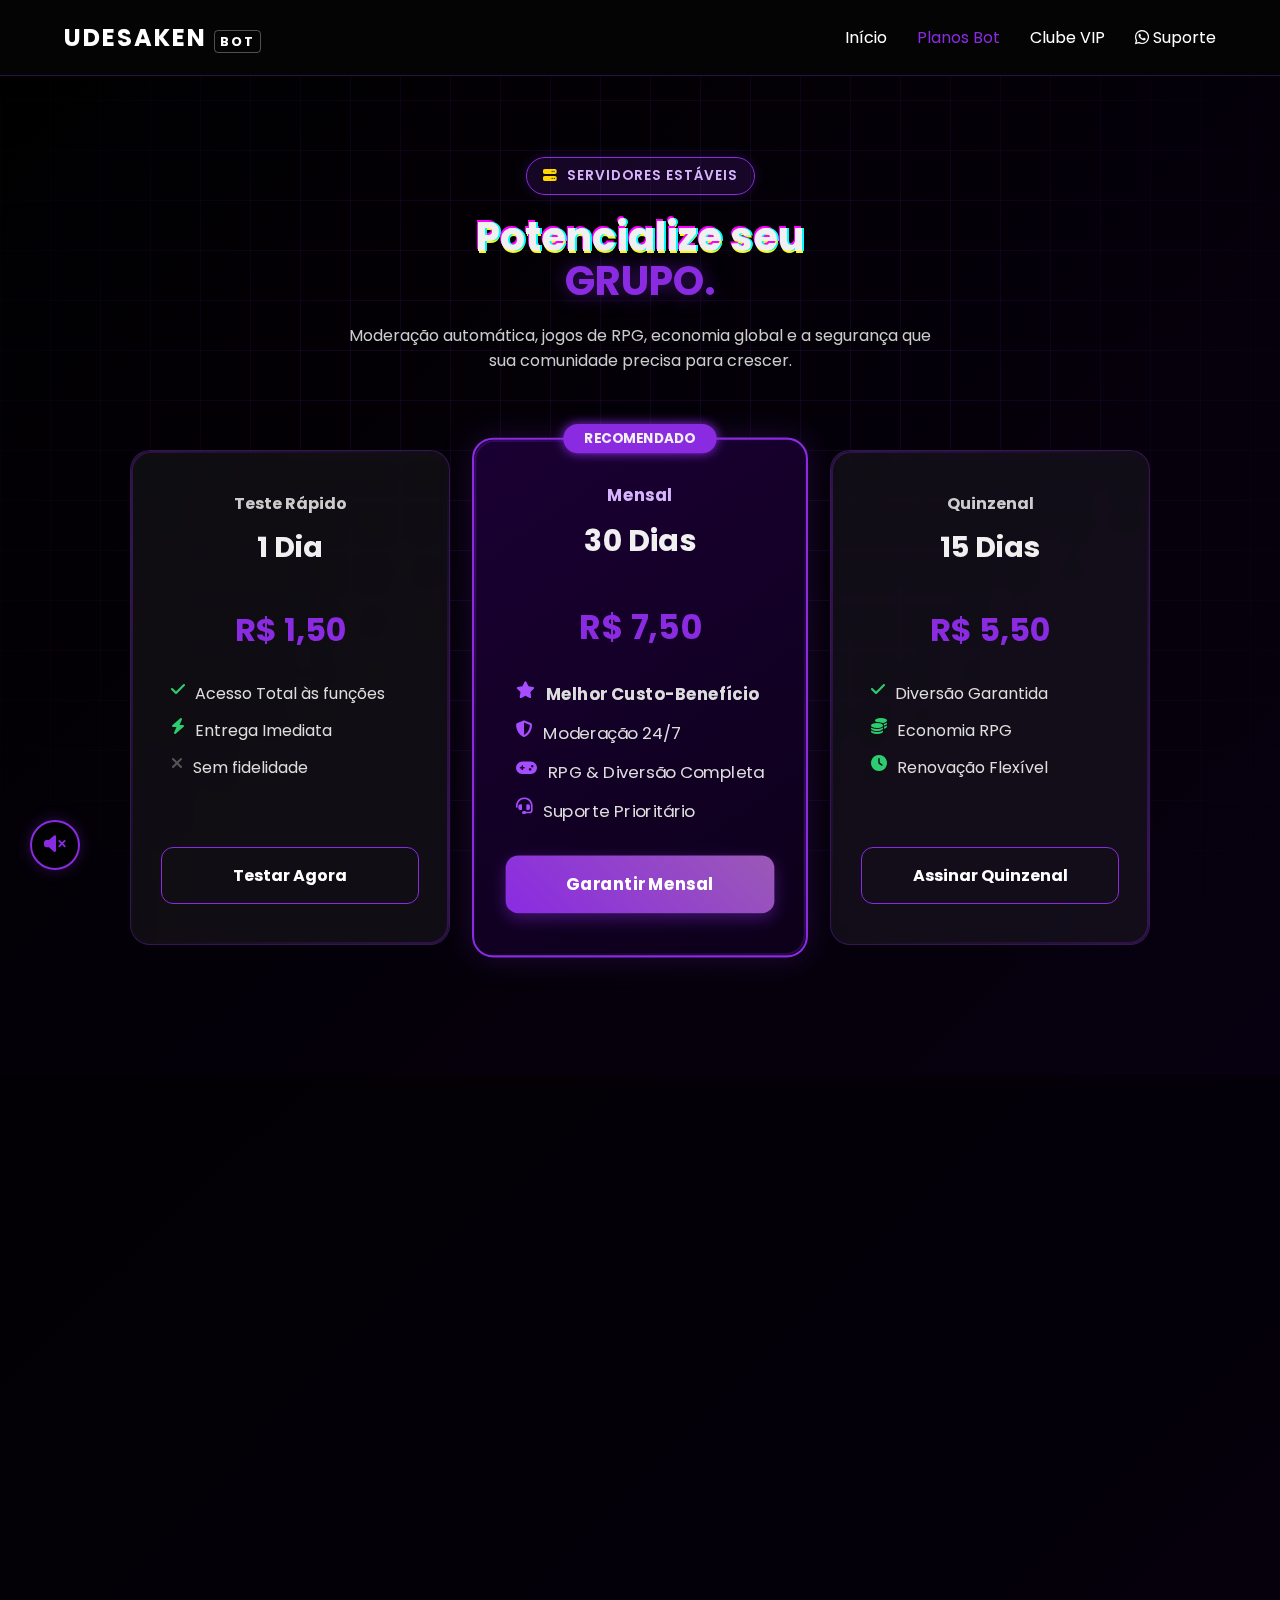
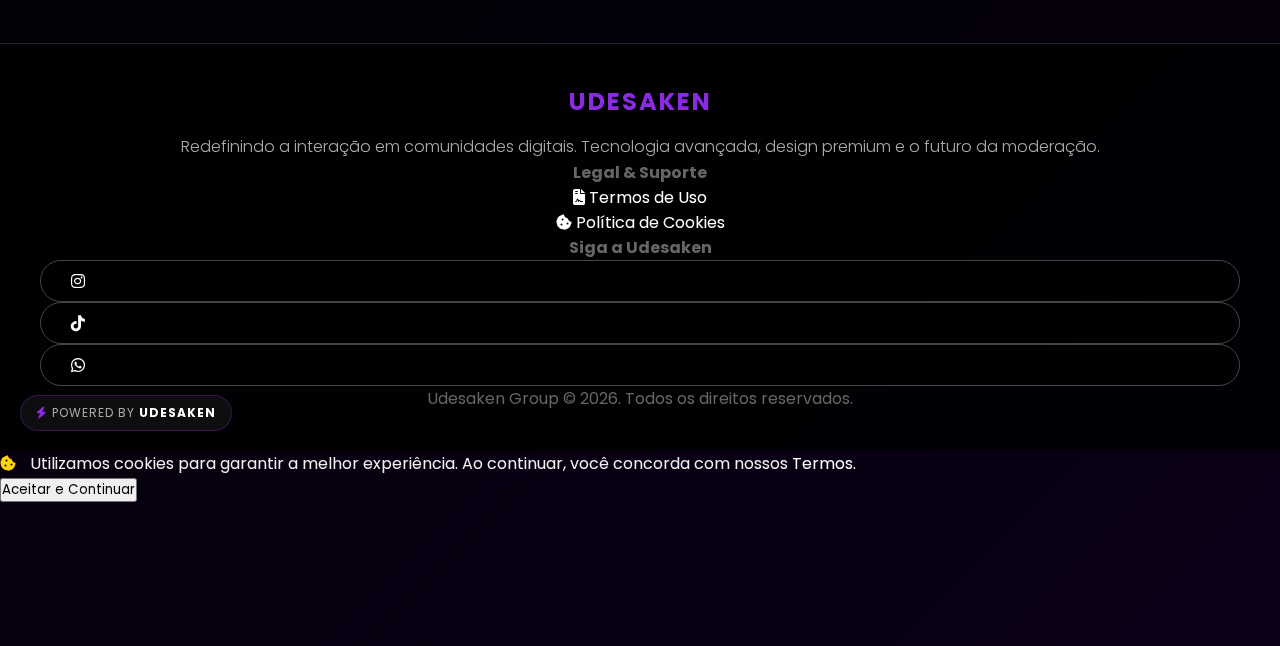
<file: planos/index.html>
<!DOCTYPE html>
<html lang="pt-br">
<head>
    <meta charset="UTF-8">
    <meta name="viewport" content="width=device-width, initial-scale=1.0">
    <title>Planos Bot — Udesaken 2026</title>
    
    <meta property="og:image" content="https://udesaken.site/udesaken-main.png">
    <meta property="og:image:width" content="1200">
    <meta property="og:image:height" content="630">
    <meta name="twitter:card" content="summary_large_image">
    <meta name="twitter:image" content="https://udesaken.site/udesaken-main.png">
    
    <link rel="icon" type="image/png" href="/udesaken-main.png">

    <link href="https://fonts.googleapis.com/css2?family=Poppins:wght@300;400;600;700&display=swap" rel="stylesheet">
    <link rel="stylesheet" href="https://cdnjs.cloudflare.com/ajax/libs/font-awesome/6.4.0/css/all.min.css">
    
    <link rel="stylesheet" href="../style.css">

    <meta name="theme-color" content="#8a2be2">
    
    <style>
        /* --- AJUSTES DE LAYOUT (Mantidos) --- */
        .pricing-grid {
            align-items: stretch; 
            flex-wrap: wrap;
            justify-content: center;
            gap: 30px;
        }

        .price-card {
            display: flex;
            flex-direction: column;
            justify-content: space-between;
            height: auto;
            min-height: 480px;
            width: 320px;
        }

        /* Badge removidos do CSS pois não são mais usados */

        .price-card.popular {
            transform: scale(1.05);
            z-index: 2;
            border-color: #8a2be2;
            box-shadow: 0 0 30px rgba(138, 43, 226, 0.2);
        }
        
        .btn-glow-purple {
            background: linear-gradient(45deg, #8a2be2, #9b59b6);
            border: none; color: white !important;
            box-shadow: 0 5px 15px rgba(138, 43, 226, 0.4);
        }
        .btn-glow-purple:hover {
            box-shadow: 0 10px 25px rgba(138, 43, 226, 0.7);
            transform: scale(1.05);
        }

        @media (max-width: 768px) {
            .price-card { width: 100%; min-height: auto; }
            .price-card.popular { transform: scale(1); }
        }
    </style>
</head>
<body>

    <header>
        <div class="logo">
            <a href="/">Udesaken <span style="font-size:0.8rem; border:1px solid rgba(255,255,255,0.3); padding: 2px 5px; border-radius: 4px;">BOT</span></a>
        </div>
        <nav>
            <ul class="nav-links">
                <div class="close-btn-mobile"><i class="fas fa-times"></i></div>
                <li><a href="/">Início</a></li>
                <li><a href="/planos" class="active" style="color: #8a2be2;">Planos Bot</a></li>
                <li><a href="/vip">Clube VIP</a></li>
                <li><a href="https://wa.me/447907210802" class="btn-header"><i class="fab fa-whatsapp"></i> Suporte</a></li>
            </ul>
            <div class="hamburger">
                <i class="fas fa-bars"></i>
            </div>
        </nav>
    </header>

    <section class="hero" style="min-height: 50vh; padding-top: 120px; padding-bottom: 40px;">
        <div class="hero-content" style="text-align: center; width: 100%; max-width: 800px; margin: 0 auto;">
            <div class="badge-news" style="margin: 0 auto 20px auto; border-color: #8a2be2; color: #d8b4fe;">
                <i class="fas fa-server"></i> Servidores Estáveis
            </div>
            
            <h1 class="hidden delay-100" style="font-size: 2.5rem;">
                Potencialize seu<br>
                <span style="color: #8a2be2; text-shadow: 0 0 20px rgba(138, 43, 226, 0.5);">GRUPO.</span>
            </h1>
            
            <p class="hidden delay-200" style="margin: 0 auto; color: #ccc; max-width: 600px;">
                Moderação automática, jogos de RPG, economia global e a segurança que sua comunidade precisa para crescer.
            </p>
        </div>
    </section>

    <section class="section-padding pricing-section" style="padding-top: 0;">
        <div class="pricing-grid">
            
            <div class="price-card hidden delay-100">
                <div>
                    <div class="price-header">
                        <h4 style="color:#ccc;">Teste Rápido</h4>
                        <h2 style="font-size: 1.8rem; margin: 10px 0;">1 Dia</h2>
                    </div>
                    <div class="price-value" style="color: #fff; margin-bottom: 20px;">
                        <span style="font-size: 2rem; font-weight: bold;">R$ 1,50</span>
                    </div>
                    <ul class="price-features" style="text-align: left; padding-left: 10px; color: #ddd;">
                        <li><i class="fas fa-check" style="color: #2ecc71;"></i> Acesso Total às funções</li>
                        <li><i class="fas fa-bolt" style="color: #2ecc71;"></i> Entrega Imediata</li>
                        <li><i class="fas fa-times" style="color:#555;"></i> Sem fidelidade</li>
                    </ul>
                </div>
                <a href="https://wa.me/447907210802?text=Ola%20Udesaken!%20Quero%20contratar%20o%20Teste%20(1%20Dia)" target="_blank" class="btn-price">
                    Testar Agora
                </a>
            </div>
            
            <div class="price-card popular hidden delay-200" style="background: linear-gradient(145deg, #1a0033, #0d001a);">
                <div class="badge" style="background: #8a2be2; position: absolute; top: -15px; left: 50%; transform: translateX(-50%); padding: 5px 20px; border-radius: 20px; font-weight: bold; font-size: 0.8rem; box-shadow: 0 0 10px #8a2be2;">Recomendado</div>
                <div>
                    <div class="price-header">
                        <h4 style="color: #d8b4fe;">Mensal</h4>
                        <h2 style="font-size: 1.8rem; margin: 10px 0;">30 Dias</h2>
                    </div>
                    <div class="price-value" style="color: #a64dff; margin-bottom: 20px;">
                        <span style="font-size: 2rem; font-weight: bold;">R$ 7,50</span>
                    </div>
                    <ul class="price-features" style="text-align: left; padding-left: 10px;">
                        <li><i class="fas fa-star" style="color: #a64dff;"></i> <strong>Melhor Custo-Benefício</strong></li>
                        <li><i class="fas fa-shield-alt" style="color: #a64dff;"></i> Moderação 24/7</li>
                        <li><i class="fas fa-gamepad" style="color: #a64dff;"></i> RPG & Diversão Completa</li>
                        <li><i class="fas fa-headset" style="color: #a64dff;"></i> Suporte Prioritário</li>
                    </ul>
                </div>
                <a href="https://wa.me/447907210802?text=Ola%20Udesaken!%20Quero%20contratar%20o%20Plano%20Mensal" target="_blank" class="btn-price btn-glow-purple">
                    Garantir Mensal
                </a>
            </div>

            <div class="price-card hidden delay-300">
                <div>
                    <div class="price-header">
                        <h4 style="color:#ccc;">Quinzenal</h4>
                        <h2 style="font-size: 1.8rem; margin: 10px 0;">15 Dias</h2>
                    </div>
                    <div class="price-value" style="color: #fff; margin-bottom: 20px;">
                        <span style="font-size: 2rem; font-weight: bold;">R$ 5,50</span>
                    </div>
                    <ul class="price-features" style="text-align: left; padding-left: 10px; color: #ddd;">
                        <li><i class="fas fa-check" style="color: #2ecc71;"></i> Diversão Garantida</li>
                        <li><i class="fas fa-coins" style="color: #2ecc71;"></i> Economia RPG</li>
                        <li><i class="fas fa-clock" style="color: #2ecc71;"></i> Renovação Flexível</li>
                    </ul>
                </div>
                <a href="https://wa.me/447907210802?text=Ola%20Udesaken!%20Quero%20contratar%20o%20Plano%20Quinzenal" target="_blank" class="btn-price">
                    Assinar Quinzenal
                </a>
            </div>

        </div>
    </section>

    <section class="section-padding" style="background: rgba(0,0,0,0.4); margin-top: 50px;">
        <div class="section-header hidden">
            <h2 style="color: #fff;">Dúvidas Comuns</h2>
            <div class="line" style="background: #8a2be2;"></div>
        </div>
        <div style="max-width: 800px; margin: 0 auto; color: #ccc;">
            <div class="faq-item hidden" style="margin-bottom: 20px; padding: 20px; background: rgba(255,255,255,0.05); border-radius: 10px; border: 1px solid rgba(255,255,255,0.1);">
                <h4 style="color: #d8b4fe; margin-bottom: 10px;"><i class="fas fa-question-circle"></i> Como funciona a entrega?</h4>
                <p>Assim que o pagamento é confirmado, você recebe o acesso ao bot e o tutorial de ativação diretamente no seu WhatsApp. É instantâneo.</p>
            </div>
            <div class="faq-item hidden delay-100" style="margin-bottom: 20px; padding: 20px; background: rgba(255,255,255,0.05); border-radius: 10px; border: 1px solid rgba(255,255,255,0.1);">
                <h4 style="color: #d8b4fe; margin-bottom: 10px;"><i class="fas fa-sync-alt"></i> Preciso reinstalar todo mês?</h4>
                <p>Não! Se você renovar antes do vencimento, o bot continua no grupo sem interrupções e sem perder nenhuma configuração.</p>
            </div>
        </div>
    </section>

    <footer>
        <div class="footer-container">
            <div class="footer-col">
                <div class="logo" style="margin-bottom: 15px;">Udesaken</div>
                <p style="color: #aaa; line-height: 1.6; font-weight: 300;">
                    Redefinindo a interação em comunidades digitais. Tecnologia avançada, design premium e o futuro da moderação.
                </p>
            </div>

            <div class="footer-col">
                <h4>Legal & Suporte</h4>
                <ul class="footer-links">
                    <li><a href="/termos"><i class="fas fa-file-contract"></i> Termos de Uso</a></li>
                    <li><a href="/cookies"><i class="fas fa-cookie-bite"></i> Política de Cookies</a></li>
                </ul>
            </div>

            <div class="footer-col">
                <h4>Siga a Udesaken</h4>
                <div class="social-grid">
                    <a href="https://instagram.com/udesakenofc" target="_blank" class="social-btn" title="Instagram">
                        <i class="fab fa-instagram"></i>
                    </a>
                    <a href="https://tiktok.com/@udesakenofc" target="_blank" class="social-btn" title="TikTok">
                        <i class="fab fa-tiktok"></i>
                    </a>
                    <a href="https://whatsapp.com/channel/0029VbBkK4U5kg77KBDyLC0a" target="_blank" class="social-btn" title="Canal WhatsApp">
                        <i class="fab fa-whatsapp"></i>
                    </a>
                </div>
            </div>
        </div>

        <div class="copyright">
            <p>Udesaken Group &copy; 2026. Todos os direitos reservados.</p>
            <a href="/" class="powered-badge" style="margin-top: 10px; display: inline-block;">
                <i class="fas fa-bolt"></i> Powered by <strong>Udesaken</strong>
            </a>
        </div>
    </footer>

    <div id="cookieBanner" class="cookie-consent">
        <div class="cookie-text">
            <i class="fas fa-cookie-bite" style="color: #FFD700; margin-right: 10px;"></i>
            Utilizamos cookies para garantir a melhor experiência. Ao continuar, você concorda com nossos <a href="/termos">Termos</a>.
        </div>
        <button id="btnAccept" class="btn-accept">Aceitar e Continuar</button>
    </div>

    <div class="music-widget">
        <audio id="bg-audio" loop>
            <source src="../musicusk.mp3?v=2" type="audio/mpeg">
        </audio>
        <div class="music-btn" onclick="toggleMusic()" title="Ligar Som">
            <div class="waves"><span></span><span></span><span></span><span></span></div>
            <i class="fas fa-volume-mute" id="music-icon"></i>
        </div>
    </div>

    <script type="module" src="../script.js"></script>

    <script>
        document.addEventListener('DOMContentLoaded', () => {
            
            // 1. MENU MOBILE
            const hamburger = document.querySelector('.hamburger');
            const navLinks = document.querySelector('.nav-links');
            const closeBtn = document.querySelector('.close-btn-mobile');
            const links = document.querySelectorAll('.nav-links a');

            function toggleMenu() { navLinks.classList.toggle('active'); }
            function closeMenu() { navLinks.classList.remove('active'); }

            if(hamburger) {
                const newHamburger = hamburger.cloneNode(true);
                hamburger.parentNode.replaceChild(newHamburger, hamburger);
                newHamburger.addEventListener('click', toggleMenu);
            }
            if(closeBtn) closeBtn.addEventListener('click', closeMenu);
            links.forEach(link => link.addEventListener('click', closeMenu));

            // 2. COOKIES (Padronizado)
            const cookieBanner = document.getElementById('cookieBanner');
            const btnAccept = document.getElementById('btnAccept');

            // Verifica se já aceitou (pode ser 'udesaken_cookies' ou 'cookiesAccepted', mantendo o padrão do arquivo original para evitar bugs)
            if (!localStorage.getItem('udesaken_cookies')) {
                setTimeout(() => { 
                    if(cookieBanner) cookieBanner.classList.add('active');
                }, 2000);
            }

            if(btnAccept) {
                btnAccept.addEventListener('click', () => {
                    localStorage.setItem('udesaken_cookies', 'accepted');
                    if(cookieBanner) cookieBanner.classList.remove('active');
                });
            }

            // 3. ANIMAÇÃO SCROLL
            const observer = new IntersectionObserver((entries) => {
                entries.forEach((entry) => { if (entry.isIntersecting) entry.target.classList.add('show'); });
            });
            document.querySelectorAll('.hidden').forEach((el) => observer.observe(el));
        });

    </script>
</body>
</html>
</file>
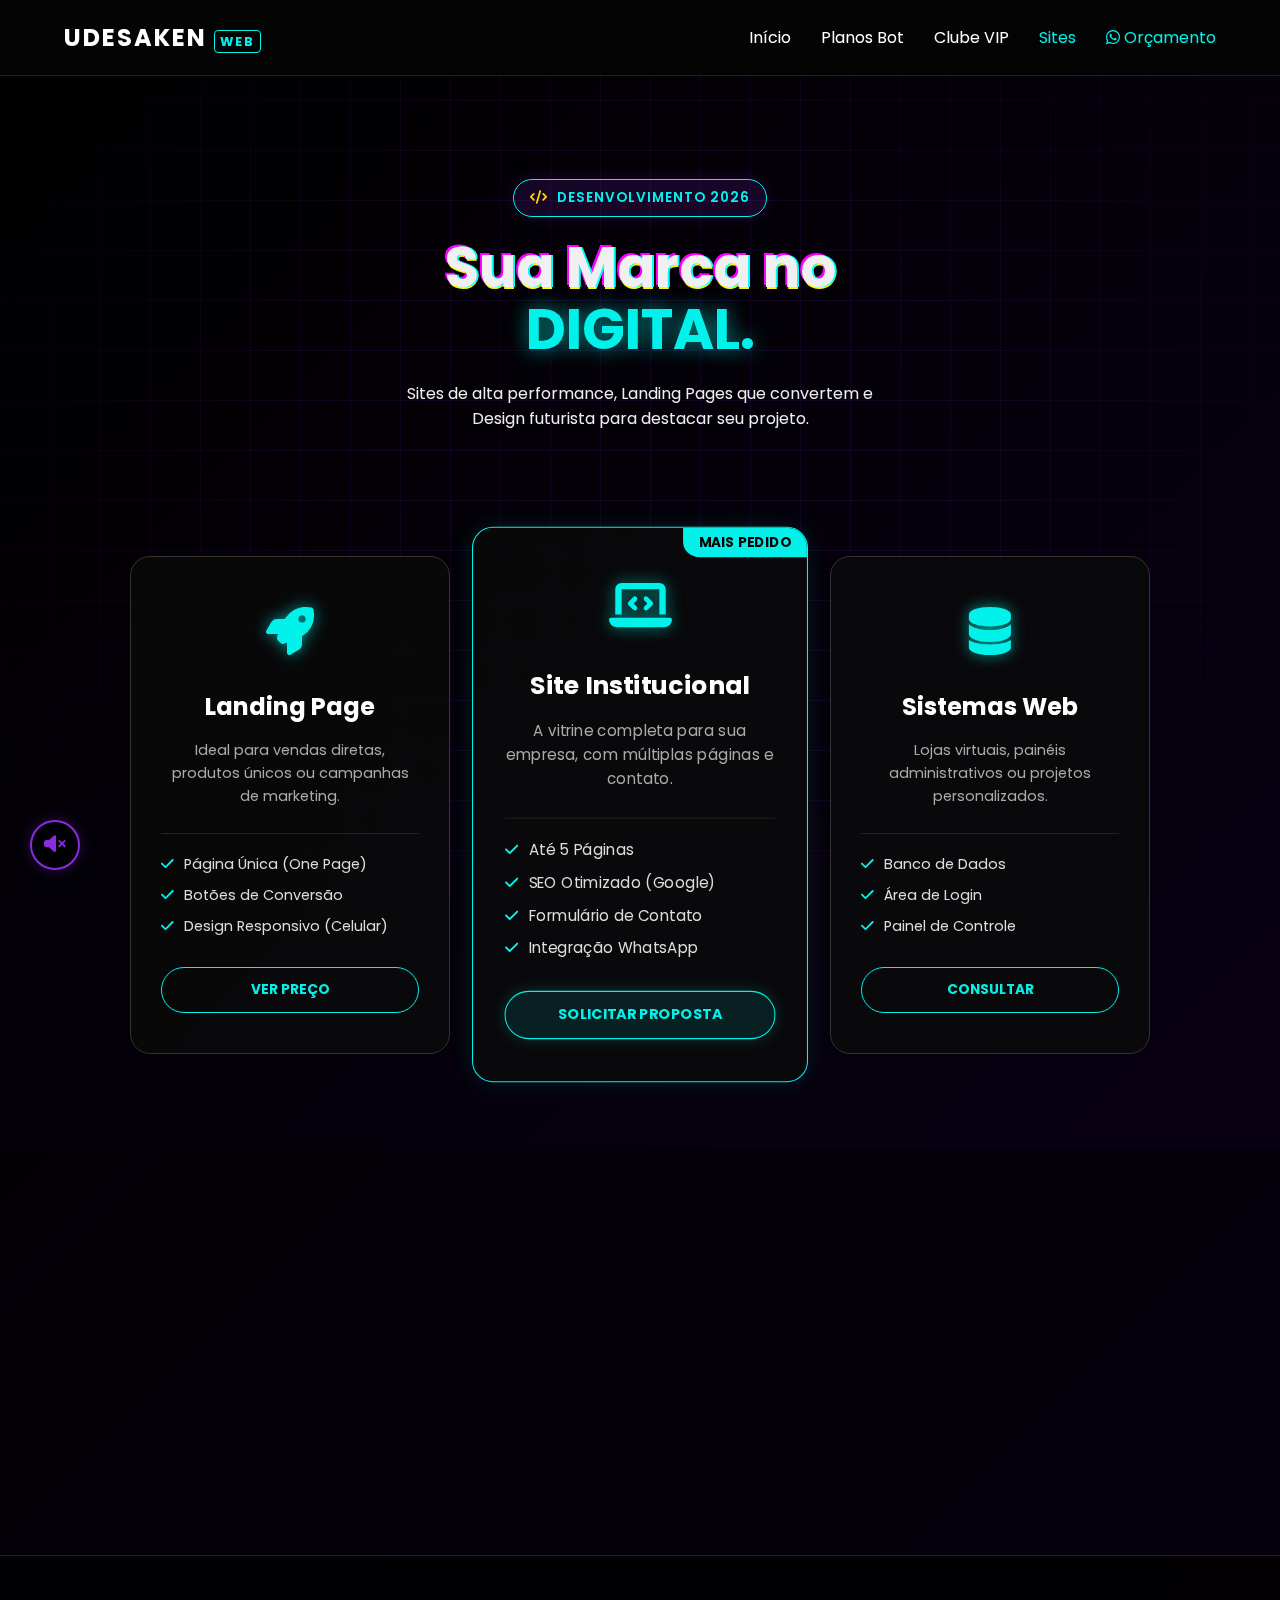
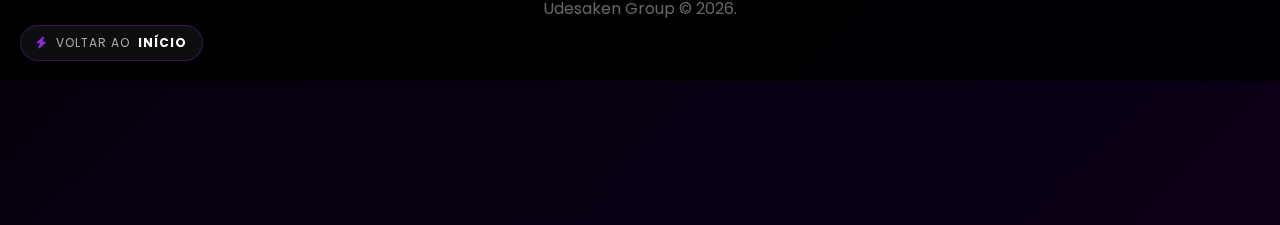
<file: sites/index.html>
<!DOCTYPE html>
<html lang="pt-br">
<head>
    <meta charset="UTF-8">
    <meta name="viewport" content="width=device-width, initial-scale=1.0">
    <title>Web Studio — Udesaken 2026</title>
    <link href="https://fonts.googleapis.com/css2?family=Poppins:wght@300;400;600;700&display=swap" rel="stylesheet">
    <link rel="stylesheet" href="https://cdnjs.cloudflare.com/ajax/libs/font-awesome/6.4.0/css/all.min.css">
    
    <link rel="stylesheet" href="../style.css">

    <meta name="theme-color" content="#00f2ea">
</head>
<body>

    <div class="new-year-particles">
        <span style="background: #00f2ea;"></span><span style="background: #FFF;"></span>
        <span style="background: #00f2ea;"></span><span style="background: #FFF;"></span>
        <span style="background: #00f2ea;"></span><span style="background: #FFF;"></span>
    </div>

    <header>
        <div class="logo">
            <a href="/">Udesaken <span style="font-size:0.8rem; border:1px solid #00f2ea; color: #00f2ea; padding: 2px 5px; border-radius: 4px;">WEB</span></a>
        </div>
        <nav>
            <ul class="nav-links">
                <div class="close-btn-mobile"><i class="fas fa-times"></i></div>
                <li><a href="/">Início</a></li>
                <li><a href="/planos">Planos Bot</a></li>
                <li><a href="/vip">Clube VIP</a></li>
                <li><a href="/sites" class="active" style="color: #00f2ea;">Sites</a></li>
                <li><a href="https://wa.me/447907210802" class="btn-header" style="border-color: #00f2ea; color: #00f2ea;"><i class="fab fa-whatsapp"></i> Orçamento</a></li>
            </ul>
            <div class="hamburger">
                <i class="fas fa-bars"></i>
            </div>
        </nav>
    </header>

    <section class="hero" style="min-height: 60vh; padding-top: 100px;">
        <div class="hero-content" style="text-align: center; width: 100%;">
            <div class="badge-news" style="margin: 0 auto 20px auto; border-color: #00f2ea; color: #00f2ea;">
                <i class="fas fa-code"></i> Desenvolvimento 2026
            </div>
            
            <h1 class="hidden delay-100">
                Sua Marca no<br>
                <span style="color: #00f2ea; text-shadow: 0 0 20px rgba(0, 242, 234, 0.6);">DIGITAL.</span>
            </h1>
            
            <p class="hidden delay-200" style="margin: 0 auto 30px auto; color: #eee;">
                Sites de alta performance, Landing Pages que convertem e<br>
                Design futurista para destacar seu projeto.
            </p>
        </div>
    </section>

    <section class="section-padding pricing-section" style="padding-top: 0;">
        
        <div class="pricing-grid">
            
            <div class="web-card hidden delay-100">
                <div class="web-icon"><i class="fas fa-rocket"></i></div>
                <h3>Landing Page</h3>
                <p>Ideal para vendas diretas, produtos únicos ou campanhas de marketing.</p>
                <div class="web-features">
                    <li><i class="fas fa-check"></i> Página Única (One Page)</li>
                    <li><i class="fas fa-check"></i> Botões de Conversão</li>
                    <li><i class="fas fa-check"></i> Design Responsivo (Celular)</li>
                </div>
                <a href="https://wa.me/447907210802?text=Ola%20Udesaken!%20Tenho%20interesse%20em%20uma%20Landing%20Page" target="_blank" class="btn-web">
                    Ver Preço
                </a>
            </div>
            
            <div class="web-card featured hidden delay-200">
                <div class="badge-web">Mais Pedido</div>
                <div class="web-icon"><i class="fas fa-laptop-code"></i></div>
                <h3>Site Institucional</h3>
                <p>A vitrine completa para sua empresa, com múltiplas páginas e contato.</p>
                <div class="web-features">
                    <li><i class="fas fa-check"></i> Até 5 Páginas</li>
                    <li><i class="fas fa-check"></i> SEO Otimizado (Google)</li>
                    <li><i class="fas fa-check"></i> Formulário de Contato</li>
                    <li><i class="fas fa-check"></i> Integração WhatsApp</li>
                </div>
                <a href="https://wa.me/447907210802?text=Ola%20Udesaken!%20Quero%20um%20Site%20Profissional" target="_blank" class="btn-web glow">
                    Solicitar Proposta
                </a>
            </div>

            <div class="web-card hidden delay-300">
                <div class="web-icon"><i class="fas fa-database"></i></div>
                <h3>Sistemas Web</h3>
                <p>Lojas virtuais, painéis administrativos ou projetos personalizados.</p>
                <div class="web-features">
                    <li><i class="fas fa-check"></i> Banco de Dados</li>
                    <li><i class="fas fa-check"></i> Área de Login</li>
                    <li><i class="fas fa-check"></i> Painel de Controle</li>
                </div>
                <a href="https://wa.me/447907210802?text=Ola%20Udesaken!%20Preciso%20de%20um%20Sistema/Site%20Complexo" target="_blank" class="btn-web">
                    Consultar
                </a>
            </div>

        </div>
    </section>

    <section class="section-padding" style="background: rgba(0,0,0,0.4);">
        <div class="section-header hidden">
            <h2 style="color: #00f2ea; text-shadow: 0 0 10px rgba(0,242,234,0.3);">Por que Udesaken?</h2>
            <div class="line" style="background: #00f2ea; box-shadow: 0 0 10px #00f2ea;"></div>
        </div>
        <div style="max-width: 900px; margin: 0 auto; display: flex; flex-wrap: wrap; justify-content: center; gap: 30px;">
            
            <div class="stat hidden" style="width: 250px;">
                <i class="fas fa-tachometer-alt" style="font-size: 2.5rem; color: #00f2ea; margin-bottom: 15px;"></i>
                <h4 style="color: white; margin-bottom: 10px;">Ultra Rápido</h4>
                <p style="color: #aaa; font-size: 0.9rem;">Otimização máxima para carregar em milissegundos.</p>
            </div>

            <div class="stat hidden delay-100" style="width: 250px;">
                <i class="fas fa-mobile-alt" style="font-size: 2.5rem; color: #00f2ea; margin-bottom: 15px;"></i>
                <h4 style="color: white; margin-bottom: 10px;">100% Mobile</h4>
                <p style="color: #aaa; font-size: 0.9rem;">Funciona perfeitamente em qualquer celular ou tablet.</p>
            </div>

            <div class="stat hidden delay-200" style="width: 250px;">
                <i class="fas fa-shield-alt" style="font-size: 2.5rem; color: #00f2ea; margin-bottom: 15px;"></i>
                <h4 style="color: white; margin-bottom: 10px;">Segurança</h4>
                <p style="color: #aaa; font-size: 0.9rem;">Proteção contra ataques e código limpo.</p>
            </div>

        </div>
    </section>

    <footer>
        <div style="margin-bottom: 20px;">
            <p>Udesaken Group &copy; 2026.</p>
        </div>
        <a href="/" class="powered-badge">
            <i class="fas fa-bolt"></i> Voltar ao <strong>Início</strong>
        </a>
    </footer>

    <div class="music-widget">
        <audio id="bg-audio" loop>
            <source src="../musicusk.mp3?v=2" type="audio/mpeg">
        </audio>
        <div class="music-btn" onclick="toggleMusic()" title="Ligar Som">
            <div class="waves"><span></span><span></span><span></span><span></span></div>
            <i class="fas fa-volume-mute" id="music-icon"></i>
        </div>
    </div>

    <script type="module" src="../script.js"></script>
    <script>
        const hamburger = document.querySelector('.hamburger');
        const navLinks = document.querySelector('.nav-links');
        const closeBtn = document.querySelector('.close-btn-mobile');
        if(hamburger) hamburger.addEventListener('click', () => navLinks.classList.toggle('active'));
        if(closeBtn) closeBtn.addEventListener('click', () => navLinks.classList.remove('active'));
        const observer = new IntersectionObserver((entries) => {
            entries.forEach((entry) => { if (entry.isIntersecting) entry.target.classList.add('show'); });
        });
        document.querySelectorAll('.hidden').forEach((el) => observer.observe(el));
    </script>
</body>
</html>
</file>
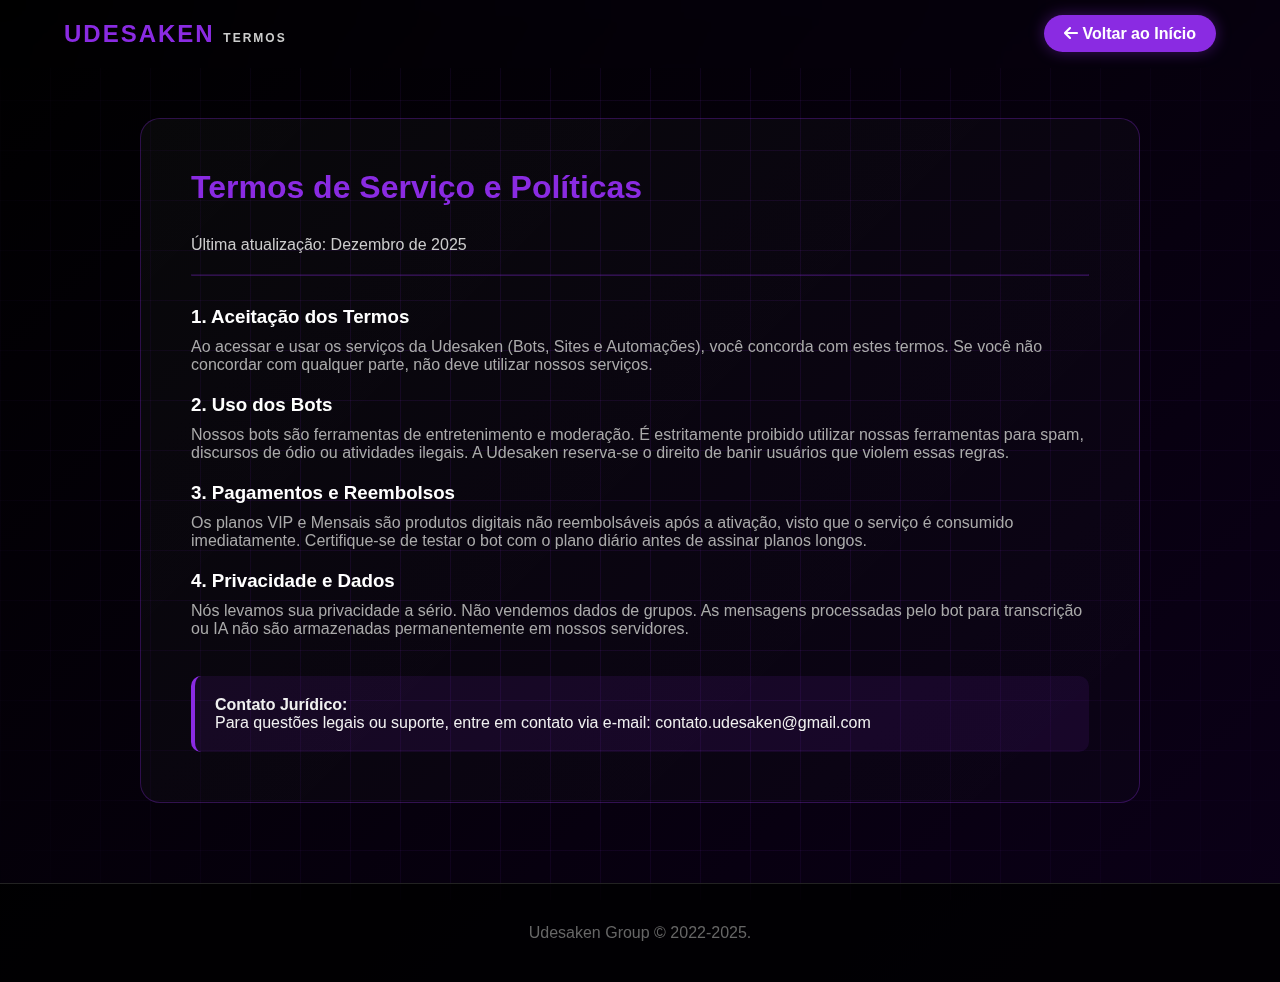
<file: termos/index.html>
<!DOCTYPE html>
<html lang="pt-br">
<head>
    <meta charset="UTF-8">
    <meta name="viewport" content="width=device-width, initial-scale=1.0">
    <title>Termos de Uso — Udesaken</title>
    
    <link rel="stylesheet" href="../style.css">
    <link rel="stylesheet" href="https://cdnjs.cloudflare.com/ajax/libs/font-awesome/6.0.0/css/all.min.css">
</head>
<body>

    <header style="position: relative; background: transparent; border: none;">
        <div class="logo">Udesaken <span style="font-size: 0.5em; color: #ccc;">Termos</span></div>
        <nav>
            <a href="/" class="btn-primary" style="padding: 10px 20px; text-decoration: none;">
                <i class="fas fa-arrow-left"></i> Voltar ao Início
            </a>
        </nav>
    </header>

    <section class="section-padding" style="padding-top: 50px;">
        <div class="glass-card full-width" style="text-align: left; max-width: 1000px;">
            
            <h1 style="color: var(--purple); margin-bottom: 30px;">Termos de Serviço e Políticas</h1>
            
            <p style="color: #ccc; margin-bottom: 20px;">Última atualização: Dezembro de 2025</p>
            
            <hr style="border-color: var(--border-glass); margin-bottom: 30px;">

            <h3 style="color: white; margin-bottom: 10px;">1. Aceitação dos Termos</h3>
            <p style="margin-bottom: 20px; color: #aaa;">
                Ao acessar e usar os serviços da Udesaken (Bots, Sites e Automações), você concorda com estes termos. Se você não concordar com qualquer parte, não deve utilizar nossos serviços.
            </p>

            <h3 style="color: white; margin-bottom: 10px;">2. Uso dos Bots</h3>
            <p style="margin-bottom: 20px; color: #aaa;">
                Nossos bots são ferramentas de entretenimento e moderação. É estritamente proibido utilizar nossas ferramentas para spam, discursos de ódio ou atividades ilegais. A Udesaken reserva-se o direito de banir usuários que violem essas regras.
            </p>

            <h3 style="color: white; margin-bottom: 10px;">3. Pagamentos e Reembolsos</h3>
            <p style="margin-bottom: 20px; color: #aaa;">
                Os planos VIP e Mensais são produtos digitais não reembolsáveis após a ativação, visto que o serviço é consumido imediatamente. Certifique-se de testar o bot com o plano diário antes de assinar planos longos.
            </p>

            <h3 style="color: white; margin-bottom: 10px;">4. Privacidade e Dados</h3>
            <p style="margin-bottom: 20px; color: #aaa;">
                Nós levamos sua privacidade a sério. Não vendemos dados de grupos. As mensagens processadas pelo bot para transcrição ou IA não são armazenadas permanentemente em nossos servidores.
            </p>

            <br>
            <div style="background: rgba(138, 43, 226, 0.1); padding: 20px; border-radius: 10px; border-left: 4px solid var(--purple);">
                <strong>Contato Jurídico:</strong><br>
                Para questões legais ou suporte, entre em contato via e-mail: contato.udesaken@gmail.com
            </div>

        </div>
    </section>

    <footer>
        <p>Udesaken Group &copy; 2022-2025.</p>
    </footer>

</body>
</html>
</file>
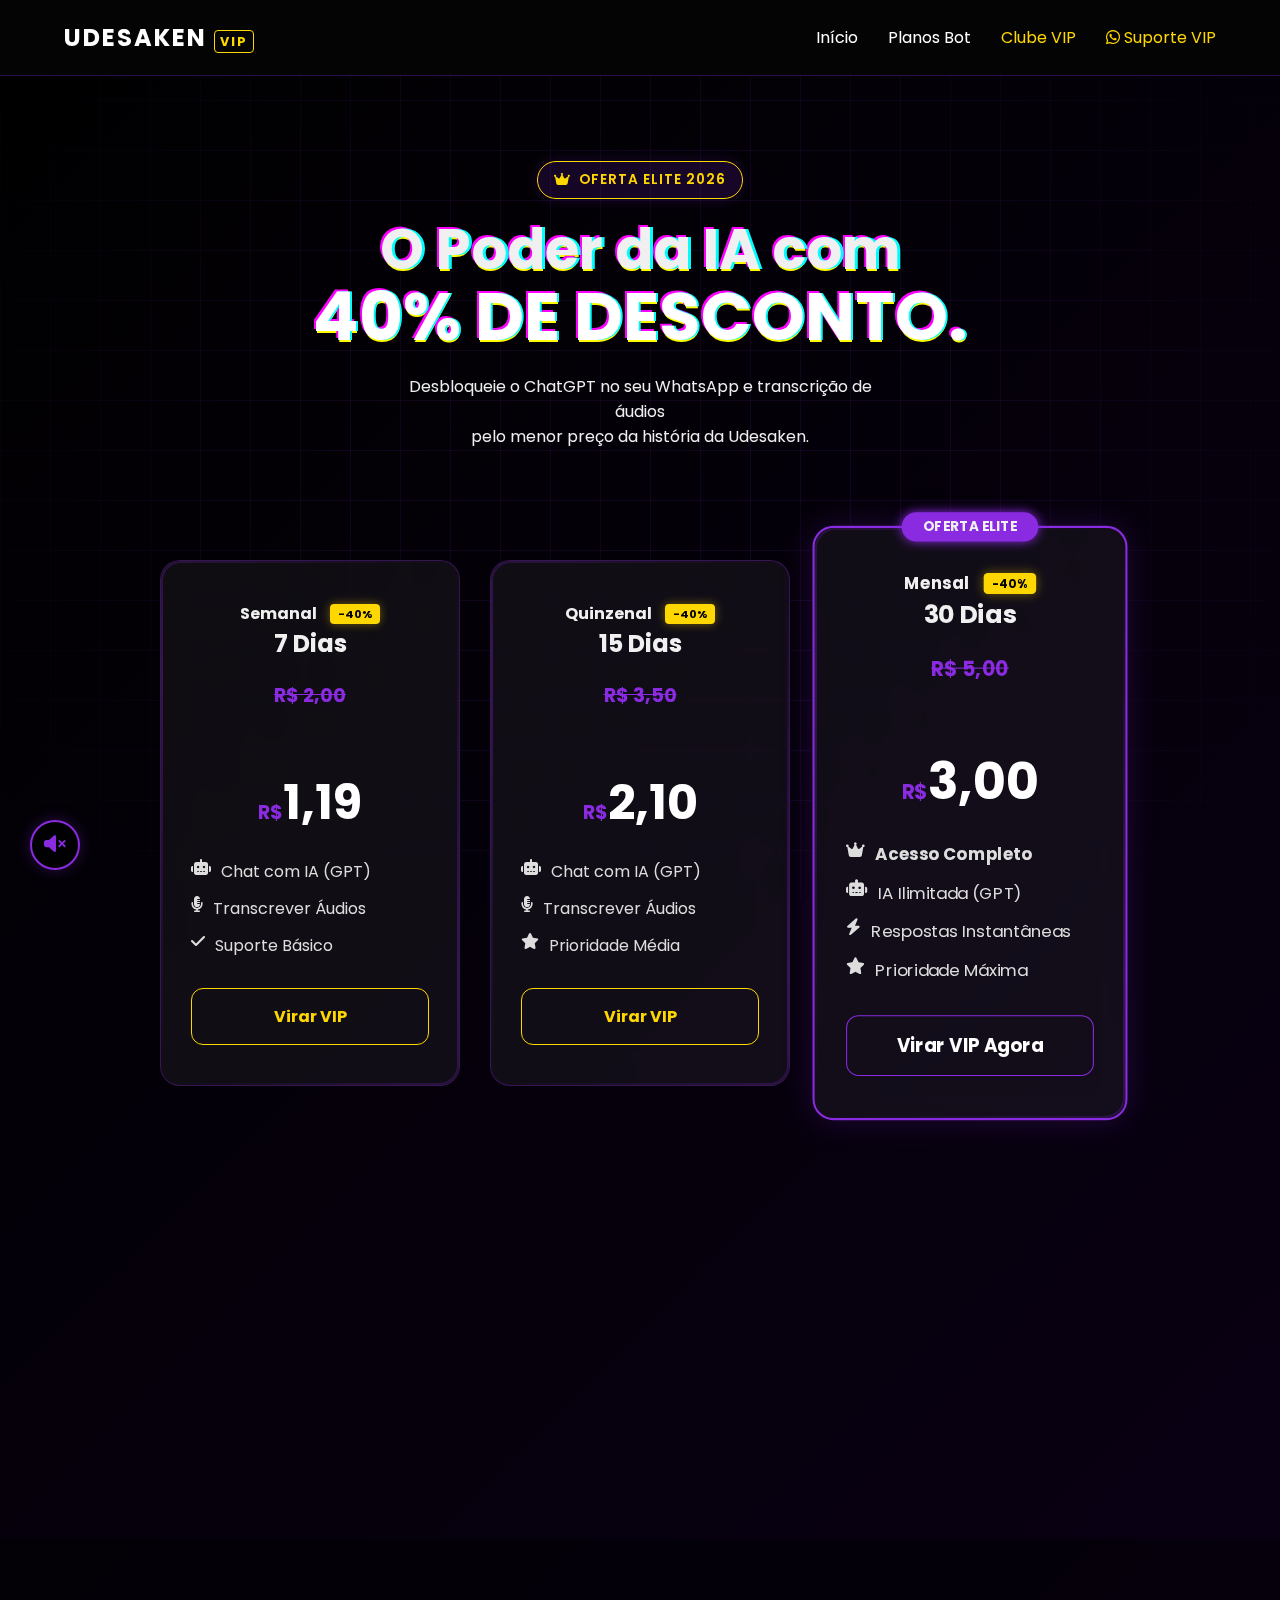
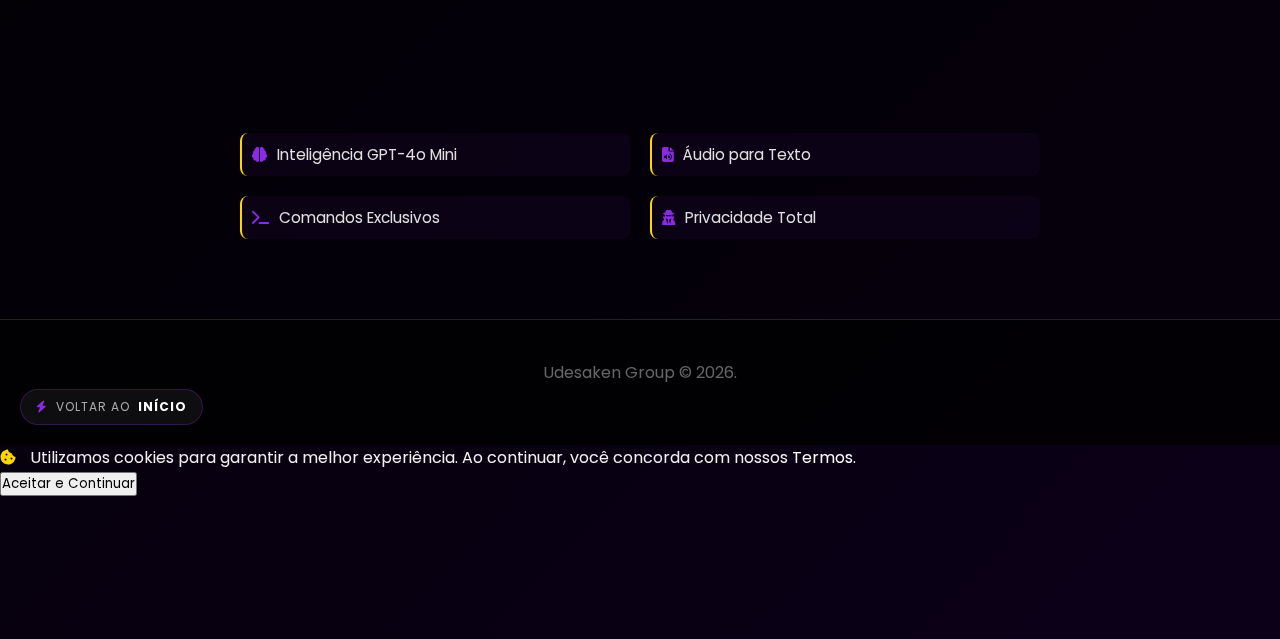
<file: vip/index.html>
<!DOCTYPE html>
<html lang="pt-br">
<head>
    <meta charset="UTF-8">
    <meta name="viewport" content="width=device-width, initial-scale=1.0">
    <title>Clube VIP — Udesaken 2026</title>
    <link href="https://fonts.googleapis.com/css2?family=Poppins:wght@300;400;600;700&display=swap" rel="stylesheet">
    <link rel="stylesheet" href="https://cdnjs.cloudflare.com/ajax/libs/font-awesome/6.4.0/css/all.min.css">
    
    <link rel="stylesheet" href="../style.css">

    <meta name="theme-color" content="#FFD700">
    <meta property="og:image" content="https://udesaken.site/udesaken-main.png">
    <meta property="og:image:width" content="1200">
    <meta property="og:image:height" content="630">
    <meta name="twitter:card" content="summary_large_image">
    <meta name="twitter:image" content="https://udesaken.site/udesaken-main.png">

    <style>
        .old-price {
            font-size: 1.1rem;
            color: #888;
            text-decoration: line-through;
            display: block;
            margin-bottom: -15px; /* Cola no preço novo */
        }
        .discount-badge {
            background: #FFD700; /* Dourado VIP */
            color: black;
            font-size: 0.7rem;
            padding: 2px 8px;
            border-radius: 4px;
            font-weight: bold;
            vertical-align: middle;
            margin-left: 10px;
            box-shadow: 0 0 10px rgba(255, 215, 0, 0.4);
        }
    </style>
</head>
<body>

    <div class="new-year-particles">
        <span style="background: #FFD700;"></span><span style="background: #FFF;"></span>
        <span style="background: #FFD700;"></span><span style="background: #FFF;"></span>
        <span style="background: #FFD700;"></span><span style="background: #FFF;"></span>
    </div>

    <header>
        <div class="logo">
            <a href="/">Udesaken <span style="font-size:0.8rem; border:1px solid #FFD700; color: #FFD700; padding: 2px 5px; border-radius: 4px;">VIP</span></a>
        </div>
        <nav>
            <ul class="nav-links">
                <div class="close-btn-mobile"><i class="fas fa-times"></i></div>
                <li><a href="/">Início</a></li>
                <li><a href="/planos">Planos Bot</a></li>
                <li><a href="/vip" class="active" style="color: #FFD700;">Clube VIP</a></li>
                <li><a href="https://wa.me/447907210802" class="btn-header" style="border-color: #FFD700; color: #FFD700;"><i class="fab fa-whatsapp"></i> Suporte VIP</a></li>
            </ul>
            <div class="hamburger">
                <i class="fas fa-bars"></i>
            </div>
        </nav>
    </header>

    <section class="hero" style="min-height: 60vh; padding-top: 100px;">
        <div class="hero-content" style="text-align: center; width: 100%;">
            <div class="badge-news" style="margin: 0 auto 20px auto; border-color: #FFD700; color: #FFD700;">
                <i class="fas fa-crown"></i> Oferta Elite 2026
            </div>
            
            <h1 class="hidden delay-100">
                O Poder da IA com<br>
                <span class="text-gold" style="font-size: 1.2em;">40% DE DESCONTO.</span>
            </h1>
            
            <p class="hidden delay-200" style="margin: 0 auto 30px auto; color: #eee;">
                Desbloqueie o ChatGPT no seu WhatsApp e transcrição de áudios<br>
                pelo menor preço da história da Udesaken.
            </p>
        </div>
    </section>

    <section class="section-padding pricing-section" style="padding-top: 0;">
        
        <div class="pricing-grid">
            
            <div class="price-card vip-style hidden delay-100">
                <div class="price-header">
                    <h4>Semanal <span class="discount-badge">-40%</span></h4>
                    <h2>7 Dias</h2>
                </div>
                <div class="price-value text-gold">
                    <span class="old-price">R$ 2,00</span><br>
                    <span class="currency">R$</span>1,19
                </div>
                <ul class="price-features">
                    <li><i class="fas fa-robot text-gold"></i> Chat com IA (GPT)</li>
                    <li><i class="fas fa-microphone-alt text-gold"></i> Transcrever Áudios</li>
                    <li><i class="fas fa-check text-gold"></i> Suporte Básico</li>
                </ul>
                <a href="https://wa.me/447907210802?text=Ola%20Udesaken!%20Quero%20ser%20VIP%20Semanal%20com%2040%25%20OFF" target="_blank" class="btn-price btn-vip">
                    Virar VIP
                </a>
            </div>

            <div class="price-card vip-style hidden delay-200">
                <div class="price-header">
                    <h4>Quinzenal <span class="discount-badge">-40%</span></h4>
                    <h2>15 Dias</h2>
                </div>
                <div class="price-value text-gold">
                    <span class="old-price">R$ 3,50</span><br>
                    <span class="currency">R$</span>2,10
                </div>
                <ul class="price-features">
                    <li><i class="fas fa-robot text-gold"></i> Chat com IA (GPT)</li>
                    <li><i class="fas fa-microphone-alt text-gold"></i> Transcrever Áudios</li>
                    <li><i class="fas fa-star text-gold"></i> Prioridade Média</li>
                </ul>
                <a href="https://wa.me/447907210802?text=Ola%20Udesaken!%20Quero%20ser%20VIP%20Quinzenal%20com%2040%25%20OFF" target="_blank" class="btn-price btn-vip">
                    Virar VIP
                </a>
            </div>
            
            <div class="price-card popular gold-theme hidden delay-300" style="transform: scale(1.05);">
                <div class="badge badge-gold">Oferta Elite</div>
                <div class="price-header">
                    <h4>Mensal <span class="discount-badge">-40%</span></h4>
                    <h2>30 Dias</h2>
                </div>
                <div class="price-value text-gold">
                    <span class="old-price">R$ 5,00</span><br>
                    <span class="currency">R$</span>3,00
                </div>
                <ul class="price-features">
                    <li><i class="fas fa-crown text-gold"></i> <strong>Acesso Completo</strong></li>
                    <li><i class="fas fa-robot text-gold"></i> IA Ilimitada (GPT)</li>
                    <li><i class="fas fa-bolt text-gold"></i> Respostas Instantâneas</li>
                    <li><i class="fas fa-star text-gold"></i> Prioridade Máxima</li>
                </ul>
                <a href="https://wa.me/447907210802?text=Ola%20Udesaken!%20Quero%20ser%20VIP%20Mensal%20com%2040%25%20OFF" target="_blank" class="btn-price btn-glow-gold" style="font-size: 1.1rem;">
                    Virar VIP Agora
                </a>
            </div>

            <div class="price-card vip-style hidden delay-300" style="background: rgba(0,0,0,0.6);">
                <div class="card-icon" style="font-size: 2.5rem; color: #FFD700; margin-bottom: 20px;">
                    <i class="fas fa-gem"></i>
                </div>
                <h3 style="color: white; font-size: 1.3rem;">Por que VIP?</h3>
                <p style="font-size: 0.9rem; margin-top: 15px; line-height: 1.6;">
                    O Clube VIP não é apenas um plano, é uma experiência. Tenha o poder da IA mais avançada do mundo na palma da sua mão, sem limites.
                </p>
            </div>

        </div>
    </section>

    <section class="section-padding" style="background: rgba(0,0,0,0.4);">
        <div class="section-header hidden">
            <h2 class="text-gold">Recursos de Elite</h2>
            <div class="line gold-line"></div>
        </div>
        <div class="premium-features" style="max-width: 800px; margin: 0 auto; display: grid; grid-template-columns: 1fr 1fr; gap: 20px;">
            <li style="border-left-color: #FFD700;"><i class="fas fa-brain text-gold"></i> Inteligência GPT-4o Mini</li>
            <li style="border-left-color: #FFD700;"><i class="fas fa-file-audio text-gold"></i> Áudio para Texto</li>
            <li style="border-left-color: #FFD700;"><i class="fas fa-terminal text-gold"></i> Comandos Exclusivos</li>
            <li style="border-left-color: #FFD700;"><i class="fas fa-user-secret text-gold"></i> Privacidade Total</li>
        </div>
    </section>

    <footer>
        <div style="margin-bottom: 20px;">
            <p>Udesaken Group &copy; 2026.</p>
        </div>
        <a href="/" class="powered-badge">
            <i class="fas fa-bolt"></i> Voltar ao <strong>Início</strong>
        </a>
    </footer>

    <div id="cookieBanner" class="cookie-consent">
        <div class="cookie-text">
            <i class="fas fa-cookie-bite" style="color: #FFD700; margin-right: 10px;"></i>
            Utilizamos cookies para garantir a melhor experiência. Ao continuar, você concorda com nossos <a href="/termos">Termos</a>.
        </div>
        <button id="btnAccept" class="btn-accept">Aceitar e Continuar</button>
    </div>

    <div class="music-widget">
        <audio id="bg-audio" loop>
            <source src="../musicusk.mp3?v=2" type="audio/mpeg">
        </audio>
        <div class="music-btn" onclick="toggleMusic()" title="Ligar Som">
            <div class="waves"><span></span><span></span><span></span><span></span></div>
            <i class="fas fa-volume-mute" id="music-icon"></i>
        </div>
    </div>

    <script type="module" src="../script.js"></script>
    
    <script>
        // --- LÓGICA DO MENU E ANIMAÇÕES ---
        const hamburger = document.querySelector('.hamburger');
        const navLinks = document.querySelector('.nav-links');
        const closeBtn = document.querySelector('.close-btn-mobile');
        
        if(hamburger) hamburger.addEventListener('click', () => navLinks.classList.toggle('active'));
        if(closeBtn) closeBtn.addEventListener('click', () => navLinks.classList.remove('active'));
        
        const observer = new IntersectionObserver((entries) => {
            entries.forEach((entry) => { if (entry.isIntersecting) entry.target.classList.add('show'); });
        });
        document.querySelectorAll('.hidden').forEach((el) => observer.observe(el));

        // --- LÓGICA DO BANNER DE COOKIES (ADICIONADO) ---
        const cookieBanner = document.getElementById('cookieBanner');
        const btnAccept = document.getElementById('btnAccept');

        // Verifica se já aceitou
        if (!localStorage.getItem('cookiesAccepted')) {
            setTimeout(() => {
                cookieBanner.classList.add('active'); // CSS vai trazer ele pra cima (translateY: 0)
            }, 2000);
        }

        if(btnAccept){
            btnAccept.addEventListener('click', () => {
                cookieBanner.classList.remove('active'); // CSS joga pra baixo (translateY: 100%)
                localStorage.setItem('cookiesAccepted', 'true');
            });
        }
    </script>
</body>
</html>
</file>
<file: style.css>
/* ==========================================================================
    POWERED BY UDESAKEN ®
    Desenvolvido por: Isloch & Equipe Udesaken
    Direitos Autorais: 2022-2025
    
    Atenção: A cópia deste layout sem autorização é monitorada.
    Quer um site igual? Contrate a gente!
   ==========================================================================
*/

/* --- CONFIGURAÇÕES BASE --- */
:root {
    --purple: #8a2be2;
    --dark-purple: #240046;
    --black: #050505;
    --text: #f0f0f0;
    --glass: rgba(255, 255, 255, 0.05);
    --border-glass: rgba(138, 43, 226, 0.3);
}

* { margin: 0; padding: 0; box-sizing: border-box; font-family: 'Poppins', sans-serif; }

body { 
    background: linear-gradient(-45deg, #020202, #1a0033, #0f0020, #000000);
    background-size: 400% 400%;
    animation: gradientBG 15s ease infinite;
    color: var(--text); 
    overflow-x: hidden; 
}
@keyframes gradientBG {
    0% { background-position: 0% 50%; }
    50% { background-position: 100% 50%; }
    100% { background-position: 0% 50%; }
}

a { text-decoration: none; color: white; transition: 0.3s; }
ul { list-style: none; }

/* --- HEADER --- */
header {
    position: fixed; top: 0; width: 100%; padding: 20px 5%;
    display: flex; justify-content: space-between; align-items: center;
    background: rgba(5, 5, 5, 0.85); backdrop-filter: blur(20px);
    z-index: 1000; border-bottom: 1px solid var(--border-glass);
}
.logo { font-size: 1.5rem; font-weight: 700; color: var(--purple); text-transform: uppercase; letter-spacing: 2px; }

.nav-links { display: flex; gap: 30px; }
.nav-links a:hover { color: var(--purple); text-shadow: 0 0 10px var(--purple); }
.hamburger { display: none; font-size: 1.8rem; cursor: pointer; color: white; transition: 0.3s; }

/* --- HERO --- */
.hero {
    min-height: 100vh; display: flex; align-items: center; justify-content: space-between;
    padding: 0 10%; position: relative;
}
.hero-content { z-index: 2; }
.hero-content h1 { font-size: 3.5rem; line-height: 1.1; margin-bottom: 20px; }
.text-gradient {
    background: linear-gradient(90deg, #fff, var(--purple));
    -webkit-background-clip: text; -webkit-text-fill-color: transparent;
}
.hero-content p { max-width: 500px; color: #ccc; margin-bottom: 30px; }
.cta-buttons { display: flex; gap: 15px; }

.btn-primary {
    padding: 15px 35px; background: var(--purple); color: white; border: none;
    border-radius: 50px; font-weight: bold; cursor: pointer;
    box-shadow: 0 0 15px rgba(138, 43, 226, 0.4); transition: 0.3s;
}
.btn-primary:hover { transform: translateY(-3px); box-shadow: 0 0 30px var(--purple); }
.btn-secondary {
    padding: 15px 35px; background: transparent; border: 2px solid white; color: white;
    border-radius: 50px; font-weight: bold; cursor: pointer;
}
.btn-secondary:hover { background: white; color: black; }

/* --- CUBO 3D --- */
.hero-visual { perspective: 1000px; }
.cube-container { width: 200px; height: 200px; transform-style: preserve-3d; animation: spin 12s infinite linear; }
.cube div {
    position: absolute; width: 200px; height: 200px;
    background: #15002b; border: 2px solid var(--purple);
    display: flex; align-items: center; justify-content: center;
    font-size: 1.5rem; font-weight: bold; 
    box-shadow: 0 0 25px rgba(138, 43, 226, 0.4) inset;
    backface-visibility: hidden;
}
.front { transform: translateZ(100px); }
.back { transform: rotateY(180deg) translateZ(100px); }
.right { transform: rotateY(90deg) translateZ(100px); }
.left { transform: rotateY(-90deg) translateZ(100px); }
.top { transform: rotateX(90deg) translateZ(100px); }
.bottom { transform: rotateX(-90deg) translateZ(100px); }
@keyframes spin { from { transform: rotateX(0) rotateY(0); } to { transform: rotateX(360deg) rotateY(360deg); } }

/* --- SEÇÕES GERAIS --- */
.section-padding { padding: 80px 10%; }
.section-header { text-align: center; margin-bottom: 60px; }
.line { width: 60px; height: 4px; background: var(--purple); margin: 15px auto; border-radius: 2px; box-shadow: 0 0 10px var(--purple); }

/* STATS */
.stats-bar {
    display: flex; justify-content: space-around; padding: 50px 10%;
    background: rgba(10, 10, 10, 0.5); border-top: 1px solid #222; border-bottom: 1px solid #222; 
    flex-wrap: wrap; gap: 30px; backdrop-filter: blur(5px);
}
.stat { text-align: center; }
.stat h3 { font-size: 2.8rem; color: var(--purple); font-weight: 700; text-shadow: 0 0 10px rgba(138,43,226,0.5); }
.stat p { font-size: 1.1rem; color: #aaa; text-transform: uppercase; letter-spacing: 1px; }

/* CARDS & SERVIÇOS */
.glass-card { background: linear-gradient(135deg, rgba(255,255,255,0.03), rgba(255,255,255,0.01)); padding: 50px; border-radius: 20px; border: 1px solid var(--border-glass); max-width: 900px; text-align: center; margin: 0 auto; }
.grid-services { display: grid; grid-template-columns: repeat(auto-fit, minmax(280px, 1fr)); gap: 30px; }
.service-box { background: var(--glass); border: 1px solid #333; padding: 40px; border-radius: 20px; text-align: center; transition: 0.4s; position: relative; overflow: hidden; }
.service-box:hover { border-color: var(--purple); transform: translateY(-10px); }
.icon { font-size: 3rem; margin-bottom: 20px; color: var(--purple); }
.btn-link { color: var(--purple); font-weight: bold; margin-top: 15px; display: inline-block; }

/* PRICING */
.pricing-grid { display: flex; justify-content: center; gap: 30px; flex-wrap: wrap; align-items: center; }
.price-card {
    background: var(--glass); border: 1px solid var(--border-glass);
    padding: 40px 30px; border-radius: 20px; text-align: center;
    width: 300px; transition: 0.4s; position: relative; backdrop-filter: blur(10px);
}
.price-card:hover { transform: translateY(-15px); border-color: var(--purple); box-shadow: 0 10px 40px rgba(138, 43, 226, 0.2); }
.price-card.popular { transform: scale(1.05); border: 2px solid var(--purple); box-shadow: 0 0 30px rgba(138, 43, 226, 0.2); z-index: 2; }
.badge { position: absolute; top: -15px; left: 50%; transform: translateX(-50%); background: var(--purple); padding: 5px 20px; border-radius: 20px; font-size: 0.8rem; font-weight: bold; text-transform: uppercase; }
.price-value { font-size: 3rem; font-weight: 700; margin: 20px 0; color: white; }
.price-value span { font-size: 1.2rem; color: var(--purple); }
.price-features { margin-bottom: 30px; text-align: left; }
.price-features li { margin-bottom: 12px; color: #ddd; display: flex; gap: 10px; }
.btn-price { display: block; width: 100%; padding: 15px; border-radius: 12px; border: 1px solid var(--purple); color: white; font-weight: bold; transition: 0.3s; position: relative;
    overflow: hidden;
}
.btn-price:hover { background: var(--purple); box-shadow: 0 0 20px var(--purple); }
.btn-glow { background: var(--purple); border: none; }
.btn-price::after {
    content: '';
    position: absolute;
    top: 0; left: -100%;
    width: 100%; height: 100%;
    background: linear-gradient(90deg, transparent, rgba(255,255,255,0.2), transparent);
    transition: 0.5s;
}

.btn-price:hover::after {
    left: 100%;
    transition: 0.5s;
}
/* TEAM */
.team-wrapper { display: flex; justify-content: center; gap: 30px; flex-wrap: wrap; }
.team-member { background: var(--glass); padding: 30px; border-radius: 20px; width: 220px; text-align: center; border: 1px solid #222; transition: 0.3s; }
.team-member:hover { border-color: var(--purple); transform: scale(1.05); }
.avatar { font-size: 3rem; margin-bottom: 15px; }
.role { color: var(--purple); font-size: 0.8rem; font-weight: bold; display: block; margin-top: 5px; text-transform: uppercase; }

/* CONTACT & FOOTER */
.contact-box { text-align: center; padding: 40px; background: var(--glass); border-radius: 20px; border: 1px solid var(--border-glass); max-width: 800px; margin: 0 auto; }
.social-links { display: flex; justify-content: center; gap: 20px; margin-top: 30px; flex-wrap: wrap; }
.social-btn { padding: 12px 30px; border: 1px solid #444; border-radius: 50px; display: flex; align-items: center; gap: 10px; transition: 0.3s; background: rgba(0,0,0,0.5); }
.social-btn:hover { border-color: var(--purple); background: var(--purple); color: white; box-shadow: 0 0 20px var(--purple); transform: translateY(-3px); }

footer { padding: 40px; text-align: center; background: rgba(0,0,0,0.8); border-top: 1px solid #222; color: #666; position: relative; }
.admin-link { position: absolute; bottom: 20px; right: 20px; color: #333; font-size: 0.8rem; cursor: pointer; transition: 0.3s; }
.admin-link:hover { color: var(--purple); }

/* MODAL */
.modal-overlay {
    position: fixed; top: 0; left: 0; width: 100%; height: 100%;
    background: rgba(0,0,0,0.9); z-index: 2000; display: none; align-items: center; justify-content: center;
    backdrop-filter: blur(10px); opacity: 0; transition: 0.5s;
}
.modal-overlay.active { display: flex; opacity: 1; }
.login-box {
    background: #0f0020; padding: 40px; border-radius: 20px; border: 1px solid var(--purple); width: 100%; max-width: 400px;
    text-align: center; box-shadow: 0 0 50px rgba(138,43,226,0.3); transform: scale(0.8); transition: 0.3s;
}
.modal-overlay.active .login-box { transform: scale(1); }
.input-group { margin-bottom: 20px; text-align: left; }
.input-group label { color: #aaa; font-size: 0.9rem; display: block; margin-bottom: 5px; }
.input-group input { width: 100%; padding: 12px; background: #050505; border: 1px solid #333; color: white; border-radius: 8px; outline: none; transition: 0.3s; }
.input-group input:focus { border-color: var(--purple); box-shadow: 0 0 10px rgba(138,43,226,0.2); }
.btn-login { width: 100%; padding: 12px; background: var(--purple); border: none; border-radius: 8px; color: white; font-weight: bold; cursor: pointer; }
.close-modal { margin-top: 20px; color: #666; cursor: pointer; font-size: 0.9rem; }
.close-modal:hover { color: white; }

/* ANIMAÇÕES */
.hidden { opacity: 0; transform: translateY(40px); transition: all 0.8s ease-out; }
.show { opacity: 1; transform: translateY(0); }
.delay-100 { transition-delay: 0.1s; }
.delay-200 { transition-delay: 0.2s; }

/* MOBILE */
@media(max-width: 768px) {
    .hamburger { display: block; z-index: 1001; }
    .nav-links {
        position: fixed; top: 0; right: 0; height: 100vh; width: 70%;
        background: #050505; flex-direction: column; align-items: center; justify-content: center;
        transform: translateX(100%); transition: 0.4s cubic-bezier(0.4, 0, 0.2, 1); border-left: 1px solid var(--purple);
    }
    .nav-links.active { transform: translateX(0); box-shadow: -10px 0 50px rgba(0,0,0,0.8); }
    .hero { flex-direction: column; text-align: center; padding-top: 120px; padding-bottom: 60px; justify-content: center; }
    .hero-content h1 { font-size: 2.5rem; }
    .stats-bar { padding: 30px 5%; gap: 40px; }
    .stat h3 { font-size: 2.2rem; }
}

/* --- PAINEL DE ADMINISTRAÇÃO (DASHBOARD) --- */
.dashboard-section {
    display: none; /* Escondido por padrão */
    padding: 100px 10%;
    background: #0f0020;
    border-top: 2px solid var(--purple);
    border-bottom: 2px solid var(--purple);
    box-shadow: 0 0 50px rgba(138,43,226,0.2) inset;
}

.dashboard-section.active {
    display: block; /* Aparece quando tem a classe active */
    animation: fadeIn 0.5s ease;
}

.dashboard-header {
    display: flex; justify-content: space-between; align-items: center;
    margin-bottom: 40px; border-bottom: 1px solid #333; padding-bottom: 20px;
}
.dash-title { display: flex; gap: 15px; align-items: center; }
.dash-title i { font-size: 2.5rem; color: var(--purple); }
.dash-title h2 { font-size: 2rem; margin: 0; }
.dash-title p { color: #aaa; margin: 0; }

.btn-logout {
    background: transparent; border: 1px solid #ff4444; color: #ff4444;
    padding: 10px 25px; border-radius: 8px; cursor: pointer; font-weight: bold; transition: 0.3s;
}
.btn-logout:hover { background: #ff4444; color: white; }

/* Grid dos Cards */
.dashboard-grid {
    display: grid; grid-template-columns: repeat(auto-fit, minmax(280px, 1fr)); gap: 30px;
}

.dash-card {
    background: rgba(255,255,255,0.05); padding: 30px; border-radius: 15px;
    border: 1px solid #333; transition: 0.3s; position: relative;
}
.dash-card:hover { transform: translateY(-5px); border-color: var(--purple); }

.card-icon { font-size: 2rem; color: var(--purple); margin-bottom: 15px; }
.dash-card h3 { font-size: 1rem; color: #ccc; margin-bottom: 10px; }
.dash-card h2 { font-size: 2.5rem; margin-bottom: 5px; }
.live-indicator { font-size: 0.8rem; color: #ff4444; font-weight: bold; animation: pulse 2s infinite; }

/* Botões dentro do card */
.btn-dash {
    width: 100%; padding: 12px; margin-top: 10px; background: #222;
    border: 1px solid #444; color: white; border-radius: 8px; cursor: pointer; text-align: left;
}
.btn-dash:hover { background: var(--purple); border-color: var(--purple); }

@keyframes pulse { 0% { opacity: 1; } 50% { opacity: 0.5; } 100% { opacity: 1; } }
@keyframes fadeIn { from { opacity: 0; transform: translateY(20px); } to { opacity: 1; transform: translateY(0); } }

/* Botão de fechar (X) - Padrão invisível no PC */
.close-btn-mobile {
    display: none;
}

/* Apenas no Mobile */
@media(max-width: 768px) {
    .close-btn-mobile {
        display: block;
        position: absolute;
        top: 25px;
        right: 30px;
        font-size: 2rem;
        color: var(--purple); /* Usando sua cor roxa */
        cursor: pointer;
        transition: 0.3s;
    }

    .close-btn-mobile:hover {
        color: white;
        transform: rotate(90deg); /* Um charminho na animação */
    }
}
/* --- 1. EFEITO GLITCH NO TÍTULO (HERO) --- */
.hero-content h1 {
    position: relative;
    text-shadow: 0.05em 0 0 #00fffc, -0.03em -0.04em 0 #fc00ff,
                 0.025em 0.04em 0 #fffc00;
    animation: glitch 725ms infinite;
}

.hero-content h1 span {
    background: none; /* Remove o gradiente antigo para o glitch funcionar melhor */
    -webkit-text-fill-color: initial;
    color: white;
}

@keyframes glitch {
    0% { text-shadow: 0.05em 0 0 #00fffc, -0.03em -0.04em 0 #fc00ff,
                     0.025em 0.04em 0 #fffc00; }
    15% { text-shadow: 0.05em 0 0 #00fffc, -0.03em -0.04em 0 #fc00ff,
                     0.025em 0.04em 0 #fffc00; }
    16% { text-shadow: -0.05em -0.025em 0 #00fffc, 0.025em 0.035em 0 #fc00ff,
                     -0.05em -0.05em 0 #fffc00; }
    49% { text-shadow: -0.05em -0.025em 0 #00fffc, 0.025em 0.035em 0 #fc00ff,
                     -0.05em -0.05em 0 #fffc00; }
    50% { text-shadow: 0.05em 0.035em 0 #00fffc, 0.03em 0 0 #fc00ff,
                     0 -0.04em 0 #fffc00; }
    99% { text-shadow: 0.05em 0.035em 0 #00fffc, 0.03em 0 0 #fc00ff,
                     0 -0.04em 0 #fffc00; }
    100% { text-shadow: -0.05em 0 0 #00fffc, -0.025em -0.04em 0 #fc00ff,
                     -0.04em -0.025em 0 #fffc00; }
}
/* --- 2. CARDS COM EFEITO NEON POWER (HOVER) --- */
.service-box, .price-card {
    position: relative;
    overflow: hidden;
    z-index: 1;
}

/* Cria um brilho roxo forte atrás do card ao passar o mouse */
.service-box::before, .price-card::before {
    content: '';
    position: absolute;
    top: 0; left: 0; right: 0; bottom: 0;
    border-radius: 20px;
    padding: 2px;
    background: linear-gradient(45deg, transparent, var(--purple), transparent);
    -webkit-mask: linear-gradient(#fff 0 0) content-box, linear-gradient(#fff 0 0);
    -webkit-mask-composite: xor;
    mask-composite: exclude;
    opacity: 0.3;
    transition: 0.5s;
    
    /* ADICIONE ESTA LINHA ABAIXO: */
    pointer-events: none; 
}

.service-box:hover, .price-card:hover {
    transform: translateY(-10px) scale(1.02);
    box-shadow: 0 0 30px rgba(138, 43, 226, 0.6);
    background: rgba(20, 0, 40, 0.8); /* Fica mais escuro e sólido */
}

.service-box:hover::before, .price-card:hover::before {
    opacity: 1;
    background: linear-gradient(45deg, #00ffff, var(--purple), #ff00ff);
}

/* --- 3. BACKGROUND GRID (FUNDO TECNOLÓGICO) --- */
@media (min-width: 1024px) {
    body::after {
        content: "";
        position: fixed;
        top: 0; left: 0; width: 100%; height: 100%;
        background-image: 
            linear-gradient(rgba(138, 43, 226, 0.1) 1px, transparent 1px),
            linear-gradient(90deg, rgba(138, 43, 226, 0.1) 1px, transparent 1px);
        background-size: 50px 50px; /* Tamanho dos quadrados */
        z-index: -1;
        pointer-events: none;
        mask-image: radial-gradient(circle at center, black 40%, transparent 100%);
    }
}

/* --- 4. SCROLLBAR PERSONALIZADA --- */
::-webkit-scrollbar {
    width: 8px;
}
::-webkit-scrollbar-track {
    background: #050505; 
}
::-webkit-scrollbar-thumb {
    background: var(--purple); 
    border-radius: 10px;
    border: 2px solid #050505; /* Cria um espaço ao redor */
}
::-webkit-scrollbar-thumb:hover {
    background: #a64dff; 
    box-shadow: 0 0 10px var(--purple);
}

/* --- MELHORIAS VISUAIS MOBILE (PREMIUM) --- */
@media(max-width: 768px) {
    
    /* 1. Menu Mobile com Efeito "Glass" (Vidro Fosco) */
    .nav-links {
        background: rgba(10, 0, 20, 0.85) !important; /* Fundo semi-transparente */
        backdrop-filter: blur(15px) !important; /* Desfoque forte atrás */
        border-left: 1px solid rgba(138, 43, 226, 0.3); /* Borda brilhante fina */
        box-shadow: -10px 0 30px rgba(0, 0, 0, 0.8);
    }

    /* 2. Efeito "Toque Neon" nos Cards */
    /* Como não tem mouse, quando clicar no card ele brilha e afunda levemente */
    .service-box:active, .price-card:active, .team-member:active {
        transform: scale(0.96); /* Diminui um pouco ao tocar */
        border-color: var(--purple);
        background: rgba(138, 43, 226, 0.15); /* Fundo acende levemente */
        box-shadow: 0 0 25px rgba(138, 43, 226, 0.5);
        transition: 0.1s;
    }

    /* 3. Título Principal Ajustado */
    /* Deixa o "Tecnologia & Inovação" mais legível no celular */
    .hero-content h1 {
        font-size: 2.2rem;
        text-shadow: 0 0 15px rgba(138, 43, 226, 0.5); /* Brilho extra no texto */
    }

    /* 4. Botões mais "Clicáveis" */
    .cta-buttons {
        flex-direction: column; /* Um botão embaixo do outro */
        gap: 15px;
        width: 100%;
    }
    .btn-primary, .btn-secondary {
        width: 100%; /* Botão ocupa a largura toda pra facilitar o clique */
        text-align: center;
        padding: 18px; /* Mais gordinho para o dedo */
    }
    
    /* 5. Fundo animado suave no Mobile */
    /* Já que tiramos o Grid do PC, vamos dar uma cor mais viva no fundo mobile */
    body {
        background-size: 200% 200%; /* Aumenta o zoom do gradiente */
    }
}

/* --- CORREÇÃO DO SELO RECOMENDADO --- */
.price-card {
    overflow: visible !important; /* Permite que o selo saia da caixa sem ser cortado */
}

.badge {
    z-index: 10; /* Garante que o selo fique acima do efeito de brilho */
    box-shadow: 0 0 10px var(--purple); /* Um brilho extra no selo pra destacar */
}

/* --- CORES DAS REDES SOCIAIS --- */

/* TikTok - Efeito Preto com Sombra Ciano/Rosa */
.social-btn.tiktok:hover {
    background: #000;
    border-color: #00f2ea;
    box-shadow: 3px 3px 0 #ff0050, -3px -3px 0 #00f2ea; /* Efeito Glitch do TikTok */
    color: white;
    transform: translateY(-5px);
}

/* Instagram - Degradê Clássico */
.social-btn.instagram:hover {
    background: radial-gradient(circle at 30% 107%, #fdf497 0%, #fdf497 5%, #fd5949 45%, #d6249f 60%, #285AEB 90%);
    border-color: #d6249f;
    box-shadow: 0 0 20px rgba(214, 36, 159, 0.6);
}

/* WhatsApp (Grupos) - Verde */
.social-btn.whatsapp-group:hover, .social-btn.whatsapp-info:hover {
    background: #25D366;
    border-color: #25D366;
    box-shadow: 0 0 20px rgba(37, 211, 102, 0.6);
}

/* Ajuste para alinhar os botões no mobile se tiver muitos */
@media(max-width: 768px) {
    .social-links {
        flex-direction: column; /* Um embaixo do outro no celular */
        width: 100%;
    }
    .social-btn {
        width: 100%;
        justify-content: center;
    }
}

/* --- SEÇÃO PREMIUM (CYBER PURPLE) --- */
.premium-section {
    padding: 100px 5%;
    position: relative;
    display: flex;
    justify-content: center;
    /* Removemos o fundo preto sólido para deixar o grid do site aparecer levemente */
    overflow: hidden;
    margin-top: 50px;
}

.premium-container {
    display: flex;
    align-items: center;
    justify-content: space-between;
    width: 100%;
    max-width: 1100px;
    
    /* Fundo Roxo Bem Escuro com Transparência (Glassmorphism) */
    background: linear-gradient(135deg, rgba(20, 0, 40, 0.9), rgba(5, 5, 5, 0.95));
    
    /* Borda Brilhante Roxa */
    border: 1px solid rgba(138, 43, 226, 0.5);
    box-shadow: 0 0 40px rgba(138, 43, 226, 0.15), inset 0 0 20px rgba(138, 43, 226, 0.1);
    backdrop-filter: blur(10px);
    
    border-radius: 30px;
    padding: 60px;
    position: relative;
    z-index: 2;
}

.premium-content {
    flex: 1.5;
    z-index: 2;
    text-align: left;
}

/* Selo VIP Roxo */
.premium-badge {
    display: inline-flex;
    align-items: center;
    gap: 8px;
    background: rgba(138, 43, 226, 0.2);
    border: 1px solid var(--purple);
    color: #fff;
    padding: 8px 16px;
    border-radius: 50px;
    font-weight: 700;
    font-size: 0.8rem;
    text-transform: uppercase;
    letter-spacing: 1px;
    margin-bottom: 20px;
    box-shadow: 0 0 15px rgba(138, 43, 226, 0.3);
}

.premium-content h2 {
    font-size: 3rem;
    line-height: 1.1;
    margin-bottom: 20px;
    color: white;
}

/* Texto Neon Pulsante */
.neon-text {
    color: #fff;
    text-shadow: 
        0 0 5px #fff,
        0 0 10px #fff,
        0 0 20px #8a2be2,
        0 0 40px #8a2be2;
}

.premium-content p {
    color: #ccc;
    font-size: 1rem;
    margin-bottom: 30px;
    max-width: 90%;
    line-height: 1.6;
}

/* Lista de Benefícios */
.premium-features {
    display: grid;
    grid-template-columns: 1fr 1fr;
    gap: 15px;
    margin-bottom: 40px;
}

.premium-features li {
    display: flex;
    align-items: center;
    gap: 10px;
    font-size: 0.95rem;
    color: #e0e0e0;
    background: rgba(138, 43, 226, 0.05); /* Fundo roxo muito leve */
    padding: 10px;
    border-radius: 8px;
    border-left: 2px solid var(--purple);
}

.premium-features li i {
    color: var(--purple);
}

/* Botão Neon */
.btn-premium {
    display: inline-flex;
    align-items: center;
    justify-content: center;
    gap: 10px;
    padding: 18px 45px;
    background: var(--purple);
    color: white;
    font-weight: 800;
    text-transform: uppercase;
    border-radius: 50px;
    font-size: 1rem;
    transition: 0.3s;
    border: 1px solid transparent;
    box-shadow: 0 0 20px rgba(138, 43, 226, 0.4);
}

.btn-premium:hover {
    background: transparent;
    border-color: var(--purple);
    box-shadow: 0 0 40px rgba(138, 43, 226, 0.8);
    transform: translateY(-3px);
}

/* Área Visual do Robô */
.premium-visual {
    flex: 1;
    display: flex;
    justify-content: center;
    align-items: center;
    position: relative;
}

.bot-icon-neon {
    font-size: 10rem;
    color: white;
    /* Sombra Neon Roxa no ícone */
    filter: drop-shadow(0 0 20px rgba(138, 43, 226, 0.8));
    animation: floatBot 4s ease-in-out infinite;
    z-index: 2;
}

.glowing-circle {
    position: absolute;
    width: 300px;
    height: 300px;
    border: 2px dashed rgba(138, 43, 226, 0.3);
    border-radius: 50%;
    animation: spinSlow 20s linear infinite;
}

/* Responsivo */
@media(max-width: 900px) {
    .premium-container {
        flex-direction: column-reverse;
        padding: 40px 20px;
        text-align: center;
    }
    
    .premium-features {
        grid-template-columns: 1fr;
        text-align: left;
    }
    
    .premium-content h2 {
        font-size: 2.2rem;
    }
    
    .btn-premium {
        width: 100%;
    }
    
    .bot-icon-neon {
        font-size: 8rem;
        margin-bottom: 30px;
    }
    
   .glowing-circle {
        width: 220px;
        height: 220px;
    }
} /* <--- ADICIONE ESTA CHAVE AQUI PARA FECHAR O MODO MOBILE/TABLET */
/* --- EFEITO DE PARTÍCULAS (FIREFLIES) --- */
/* Agora isso vale para PC e Mobile */
.particles {
    position: fixed;
    top: 0; left: 0; width: 100%; height: 100%;
    overflow: hidden;
    z-index: -1; 
    pointer-events: none;
}

.particles span {
    position: absolute;
    display: block;
    list-style: none;
    width: 8px;
    height: 8px;
    background: rgba(138, 43, 226, 0.4); /* Roxo Udesaken */
    animation: floatUp 25s linear infinite;
    bottom: -150px;
    border-radius: 50%;
    box-shadow: 0 0 10px rgba(138, 43, 226, 0.6);
}

.particles span:nth-child(1) { left: 25%; width: 10px; height: 10px; animation-delay: 0s; }
.particles span:nth-child(2) { left: 10%; width: 5px; height: 5px; animation-delay: 2s; animation-duration: 12s; }
.particles span:nth-child(3) { left: 70%; width: 8px; height: 8px; animation-delay: 4s; }
.particles span:nth-child(4) { left: 40%; width: 12px; height: 12px; animation-delay: 0s; animation-duration: 18s; }
.particles span:nth-child(5) { left: 65%; width: 6px; height: 6px; animation-delay: 0s; }
.particles span:nth-child(6) { left: 75%; width: 8px; height: 8px; animation-delay: 3s; }
.particles span:nth-child(7) { left: 35%; width: 10px; height: 10px; animation-delay: 7s; }
.particles span:nth-child(8) { left: 50%; width: 6px; height: 6px; animation-delay: 15s; animation-duration: 45s; }
.particles span:nth-child(9) { left: 20%; width: 5px; height: 5px; animation-delay: 2s; animation-duration: 35s; }
.particles span:nth-child(10) { left: 85%; width: 10px; height: 10px; animation-delay: 0s; animation-duration: 11s; }

@keyframes floatUp {
    0% { transform: translateY(0) rotate(0deg); opacity: 1; }
    100% { transform: translateY(-1000px) rotate(720deg); opacity: 0; }
}

/* --- FOTO DE PERFIL (Teste Islo) --- */
.team-photo {
    width: 100px;         /* Tamanho da foto agora será aplicado no PC também */
    height: 100px;
    border-radius: 50%;
    object-fit: cover;
    
    /* Borda Dourada para o CEO */
    border: 3px solid #FFD700;
    box-shadow: 0 0 15px rgba(255, 215, 0, 0.4);
    
    margin-bottom: 15px;
    transition: 0.3s;
}

/* Efeito ao passar o mouse */
.team-member:hover .team-photo {
    transform: scale(1.1);
    box-shadow: 0 0 25px rgba(255, 215, 0, 0.8);
}

/* --- NOVA IMAGEM HERO (Correção de Tamanho) --- */
.hero-img-effect {
    /* Trava os tamanhos para não estourar */
    width: auto;            /* Respeita a proporção da imagem */
    max-width: 450px;       /* LARGURA MÁXIMA: Não deixa passar de 450px */
    max-height: 550px;      /* ALTURA MÁXIMA: Não deixa ficar maior que a tela */
    
    display: block;
    margin: 0 auto;         /* Centraliza */
    border-radius: 20px;
    
    /* Estilos Visuais */
    border: 2px solid rgba(138, 43, 226, 0.5);
    box-shadow: 0 0 30px rgba(138, 43, 226, 0.3);
    
    /* Animação */
    animation: floatImage 6s ease-in-out infinite;
    transition: 0.5s;
}

/* Efeito ao passar o mouse */
.hero-img-effect:hover {
    transform: scale(1.03); /* Zoom leve */
    box-shadow: 0 0 50px rgba(138, 43, 226, 0.6);
}

/* --- AJUSTE PARA CELULAR (IMPORTANTE) --- */
@media(max-width: 768px) {
    .hero-img-effect {
        width: 80%;       /* No celular ocupa 80% da largura */
        max-width: 320px; /* Limite menor */
        max-height: none; /* Altura livre no celular */
        margin-top: 40px;
    }
}
/* Badge de Novidade (Etiqueta acima do título) */
.badge-news {
    display: inline-block;
    background: rgba(138, 43, 226, 0.15);
    border: 1px solid var(--purple);
    color: #fff;
    padding: 8px 16px;
    border-radius: 50px;
    font-size: 0.85rem;
    font-weight: 600;
    text-transform: uppercase;
    letter-spacing: 1px;
    margin-bottom: 20px;
    box-shadow: 0 0 15px rgba(138, 43, 226, 0.2);
    animation: floatBadge 3s ease-in-out infinite;
}

.badge-news i {
    color: #FFD700; /* Cor dourada para a coroa */
    margin-right: 5px;
}

@keyframes floatBadge {
    0%, 100% { transform: translateY(0); }
    50% { transform: translateY(-5px); }
}

/* Novo Botão VIP (Bot Personalizado) */
.btn-vip-hero {
    padding: 15px 30px;
    background: transparent;
    border: 2px solid #fff;
    color: #fff;
    border-radius: 50px;
    font-weight: bold;
    cursor: pointer;
    position: relative;
    overflow: hidden;
    transition: 0.3s;
    display: flex;
    align-items: center;
    justify-content: center;
    gap: 10px;
}

/* Efeito ao passar o mouse no botão VIP */
.btn-vip-hero:hover {
    background: white;
    color: black;
    box-shadow: 0 0 25px rgba(255, 255, 255, 0.4);
    transform: translateY(-3px);
}

/* Ajuste nos botões para ficarem alinhados */
.cta-buttons {
    display: flex;
    gap: 15px;
    align-items: center;
}

/* --- AJUSTE MOBILE --- */
@media(max-width: 768px) {
    .badge-news {
        font-size: 0.75rem; /* Um pouco menor no celular */
    }
    
    .cta-buttons {
        flex-direction: column; /* Um embaixo do outro no celular */
        width: 100%;
    }

    .btn-primary, .btn-vip-hero {
        width: 100%; /* Botão grandão para facilitar o toque */
        justify-content: center;
    }
}

/* --- SEÇÃO DE SITES (WEB DESIGN STUDIO) --- */
.web-section {
    padding: 80px 10%;
    position: relative;
    /* Um fundo sutilmente diferente para destacar */
    background: linear-gradient(to bottom, transparent, rgba(0, 242, 234, 0.05), transparent);
}

.web-container {
    display: flex;
    justify-content: center;
    gap: 30px;
    flex-wrap: wrap;
}

.web-card {
    background: rgba(10, 10, 10, 0.8);
    border: 1px solid #333;
    border-radius: 20px;
    padding: 40px 30px;
    width: 320px;
    text-align: center;
    position: relative;
    transition: 0.4s;
    backdrop-filter: blur(10px);
    overflow: hidden;
}

/* Efeito Hover do Card */
.web-card:hover {
    transform: translateY(-10px);
    border-color: #00f2ea; /* Ciano Neon */
    box-shadow: 0 0 30px rgba(0, 242, 234, 0.2);
}

/* Card em Destaque (Meio) */
.web-card.featured {
    border: 1px solid #00f2ea;
    box-shadow: 0 0 20px rgba(0, 242, 234, 0.1);
    transform: scale(1.05);
    z-index: 2;
}
.web-card.featured:hover {
    transform: scale(1.05) translateY(-10px);
    box-shadow: 0 0 40px rgba(0, 242, 234, 0.4);
}

/* Badge "Mais Pedido" */
.badge-web {
    position: absolute;
    top: 0; right: 0;
    background: #00f2ea;
    color: #000;
    padding: 5px 15px;
    border-bottom-left-radius: 15px;
    font-weight: bold;
    font-size: 0.8rem;
    text-transform: uppercase;
}

.web-icon {
    font-size: 3rem;
    margin-bottom: 20px;
    color: #00f2ea;
    text-shadow: 0 0 15px rgba(0, 242, 234, 0.6);
}

.web-card h3 {
    font-size: 1.5rem;
    color: white;
    margin-bottom: 15px;
}

.web-card p {
    color: #aaa;
    font-size: 0.9rem;
    margin-bottom: 25px;
    line-height: 1.6;
}

/* Lista de Features */
.web-features {
    text-align: left;
    margin-bottom: 30px;
    border-top: 1px solid #222;
    padding-top: 20px;
}

.web-features li {
    margin-bottom: 10px;
    color: #ddd;
    display: flex;
    align-items: center;
    gap: 10px;
    font-size: 0.9rem;
}

.web-features li i {
    color: #00f2ea;
}

/* Botão do Card */
.btn-web {
    display: inline-block;
    padding: 12px 30px;
    border: 1px solid #00f2ea;
    color: #00f2ea;
    border-radius: 50px;
    font-weight: bold;
    transition: 0.3s;
    text-transform: uppercase;
    font-size: 0.85rem;
    width: 100%;
}

.btn-web:hover {
    background: #00f2ea;
    color: black;
    box-shadow: 0 0 20px #00f2ea;
}

/* Botão Glow (Destaque) */
.btn-web.glow {
    background: rgba(0, 242, 234, 0.1);
    box-shadow: 0 0 15px rgba(0, 242, 234, 0.2);
}
.btn-web.glow:hover {
    background: #00f2ea;
    box-shadow: 0 0 30px #00f2ea;
}

/* Responsivo */
@media(max-width: 768px) {
    .web-card.featured {
        transform: scale(1); /* Tira o zoom no celular pra não quebrar layout */
    }
}

/* --- BOTÃO DE SITES NO HERO --- */
.btn-cyan-hero {
    padding: 15px 30px;
    background: transparent;
    border: 2px solid #00f2ea; /* Cor Ciano Neon */
    color: #00f2ea;
    border-radius: 50px;
    font-weight: bold;
    cursor: pointer;
    text-transform: uppercase;
    transition: 0.3s;
    display: flex; align-items: center; justify-content: center; gap: 10px;
}

.btn-cyan-hero:hover {
    background: #00f2ea;
    color: #000;
    box-shadow: 0 0 25px rgba(0, 242, 234, 0.4);
    transform: translateY(-3px);
} 

/* --- SELO POWERED BY (NO RODAPÉ) --- */
.powered-badge {
    position: absolute;
    bottom: 20px;
    left: 20px; /* Preso na esquerda */
    
    background: rgba(255, 255, 255, 0.05); 
    border: 1px solid rgba(138, 43, 226, 0.3);
    border-radius: 50px;
    padding: 8px 15px;
    
    color: #aaa;
    font-size: 0.75rem;
    text-transform: uppercase;
    letter-spacing: 1px;
    text-decoration: none;
    display: flex;
    align-items: center;
    gap: 8px;
    transition: 0.3s;
}

.powered-badge i { color: var(--purple); }
.powered-badge strong { color: #fff; }

.powered-badge:hover {
    background: var(--purple);
    border-color: var(--purple);
    color: white;
    transform: translateY(-2px);
    box-shadow: 0 0 15px rgba(138, 43, 226, 0.4);
}

/* Ajuste Mobile */
@media(max-width: 768px) {
    footer {
        padding-bottom: 60px;
        display: flex;
        flex-direction: column;
        align-items: center;
        gap: 15px;
    }
    .powered-badge {
        position: relative; /* Centraliza no celular */
        bottom: auto;
        left: auto;
    }
} /* <--- ADICIONE ESSA CHAVE AQUI PARA FECHAR O MODO MOBILE */

/* --- ESTILOS DO CLUBE VIP (DOURADO) --- */

/* Card VIP Básico */
.vip-card {
    background: linear-gradient(135deg, rgba(255, 215, 0, 0.05), rgba(0, 0, 0, 0.8));
    border: 1px solid rgba(255, 215, 0, 0.3);
}

.vip-card:hover {
    border-color: #FFD700;
    box-shadow: 0 0 30px rgba(255, 215, 0, 0.3);
    transform: translateY(-10px);
}

/* Efeito Neon Dourado no Hover (Substitui o roxo padrão) */
.vip-card:hover::before {
    background: linear-gradient(45deg, #FFD700, #ffaa00, #FFD700);
    opacity: 0.5;
}

/* Botão VIP */
.btn-vip {
    border: 1px solid #FFD700;
    color: #FFD700;
}

.btn-vip:hover {
    background: #FFD700;
    color: black; /* Texto preto para contraste no fundo dourado */
    box-shadow: 0 0 20px #FFD700;
}

/* Botão com Brilho Constante (Para o plano de 30 dias) */
.btn-vip.glow-gold {
    background: rgba(255, 215, 0, 0.1);
    box-shadow: 0 0 15px rgba(255, 215, 0, 0.2);
}

.btn-vip.glow-gold:hover {
    background: #FFD700;
    color: black;
    box-shadow: 0 0 40px #FFD700;
}

/* --- PLAYER DE MÚSICA NEON --- */
.music-widget {
    position: fixed;
    bottom: 30px;
    left: 30px; /* Fica na esquerda para não atrapalhar botões de chat na direita */
    z-index: 9999;
}

.music-btn {
    width: 50px;
    height: 50px;
    background: rgba(0, 0, 0, 0.6);
    border: 2px solid var(--purple);
    border-radius: 50%;
    display: flex;
    align-items: center;
    justify-content: center;
    cursor: pointer;
    color: var(--purple);
    font-size: 1.2rem;
    transition: 0.3s;
    backdrop-filter: blur(5px);
    box-shadow: 0 0 15px rgba(138, 43, 226, 0.3);
    position: relative;
    overflow: hidden;
}

.music-btn:hover {
    background: var(--purple);
    color: white;
    box-shadow: 0 0 30px var(--purple);
    transform: scale(1.1);
}

/* Animação das ondas (Equalizador visual) */
.waves {
    position: absolute;
    display: none; /* Escondido quando mutado */
    align-items: flex-end;
    gap: 3px;
    height: 20px;
}

.music-btn.playing .waves {
    display: flex;
}

.music-btn.playing i {
    display: none; /* Esconde o ícone quando toca e mostra as ondas */
}

.waves span {
    width: 3px;
    background: #00fffc; /* Ciano para contrastar */
    animation: waveAnim 1s ease-in-out infinite;
}

.waves span:nth-child(1) { height: 10px; animation-duration: 0.6s; }
.waves span:nth-child(2) { height: 20px; animation-duration: 0.8s; }
.waves span:nth-child(3) { height: 15px; animation-duration: 0.5s; }
.waves span:nth-child(4) { height: 10px; animation-duration: 0.7s; }

@keyframes waveAnim {
    0%, 100% { height: 5px; }
    50% { height: 20px; }
}

/* --- BANNER DE COOKIES --- */
.cookie-banner {
    position: fixed;
    bottom: 20px;
    left: 50%;
    transform: translateX(-50%) translateY(100px); /* Começa escondido embaixo */
    width: 90%;
    max-width: 600px;
    background: rgba(15, 0, 32, 0.95);
    border: 1px solid var(--purple);
    box-shadow: 0 0 30px rgba(138, 43, 226, 0.3);
    backdrop-filter: blur(10px);
    padding: 20px;
    border-radius: 15px;
    display: flex;
    align-items: center;
    justify-content: space-between;
    gap: 20px;
    z-index: 9999;
    opacity: 0;
    transition: 0.5s ease-out;
}

.cookie-banner.show-cookie {
    transform: translateX(-50%) translateY(0); /* Sobe suavemente */
    opacity: 1;
}

.cookie-content {
    display: flex;
    align-items: center;
    gap: 15px;
}

.cookie-icon {
    font-size: 1.8rem;
    color: #FFD700; /* Dourado */
    animation: floatCookie 3s ease-in-out infinite;
}

.cookie-content p {
    font-size: 0.85rem;
    color: #ccc;
    line-height: 1.4;
}

.cookie-content a {
    color: var(--purple);
    font-weight: bold;
    text-decoration: underline;
}

.btn-cookie {
    background: var(--purple);
    color: white;
    border: none;
    padding: 10px 20px;
    border-radius: 50px;
    font-weight: bold;
    cursor: pointer;
    white-space: nowrap;
    transition: 0.3s;
}

.btn-cookie:hover {
    background: white;
    color: black;
    box-shadow: 0 0 15px white;
}

@keyframes floatCookie {
    0%, 100% { transform: rotate(0deg); }
    50% { transform: rotate(10deg); }
}

/* Responsivo para celular */
@media(max-width: 600px) {
    .cookie-banner {
        flex-direction: column;
        text-align: center;
        bottom: 0;
        width: 100%;
        border-radius: 15px 15px 0 0; /* Arredonda só em cima */
    }
    .cookie-content {
        flex-direction: column;
    }
    .btn-cookie {
        width: 100%;
    }
}
</file>
